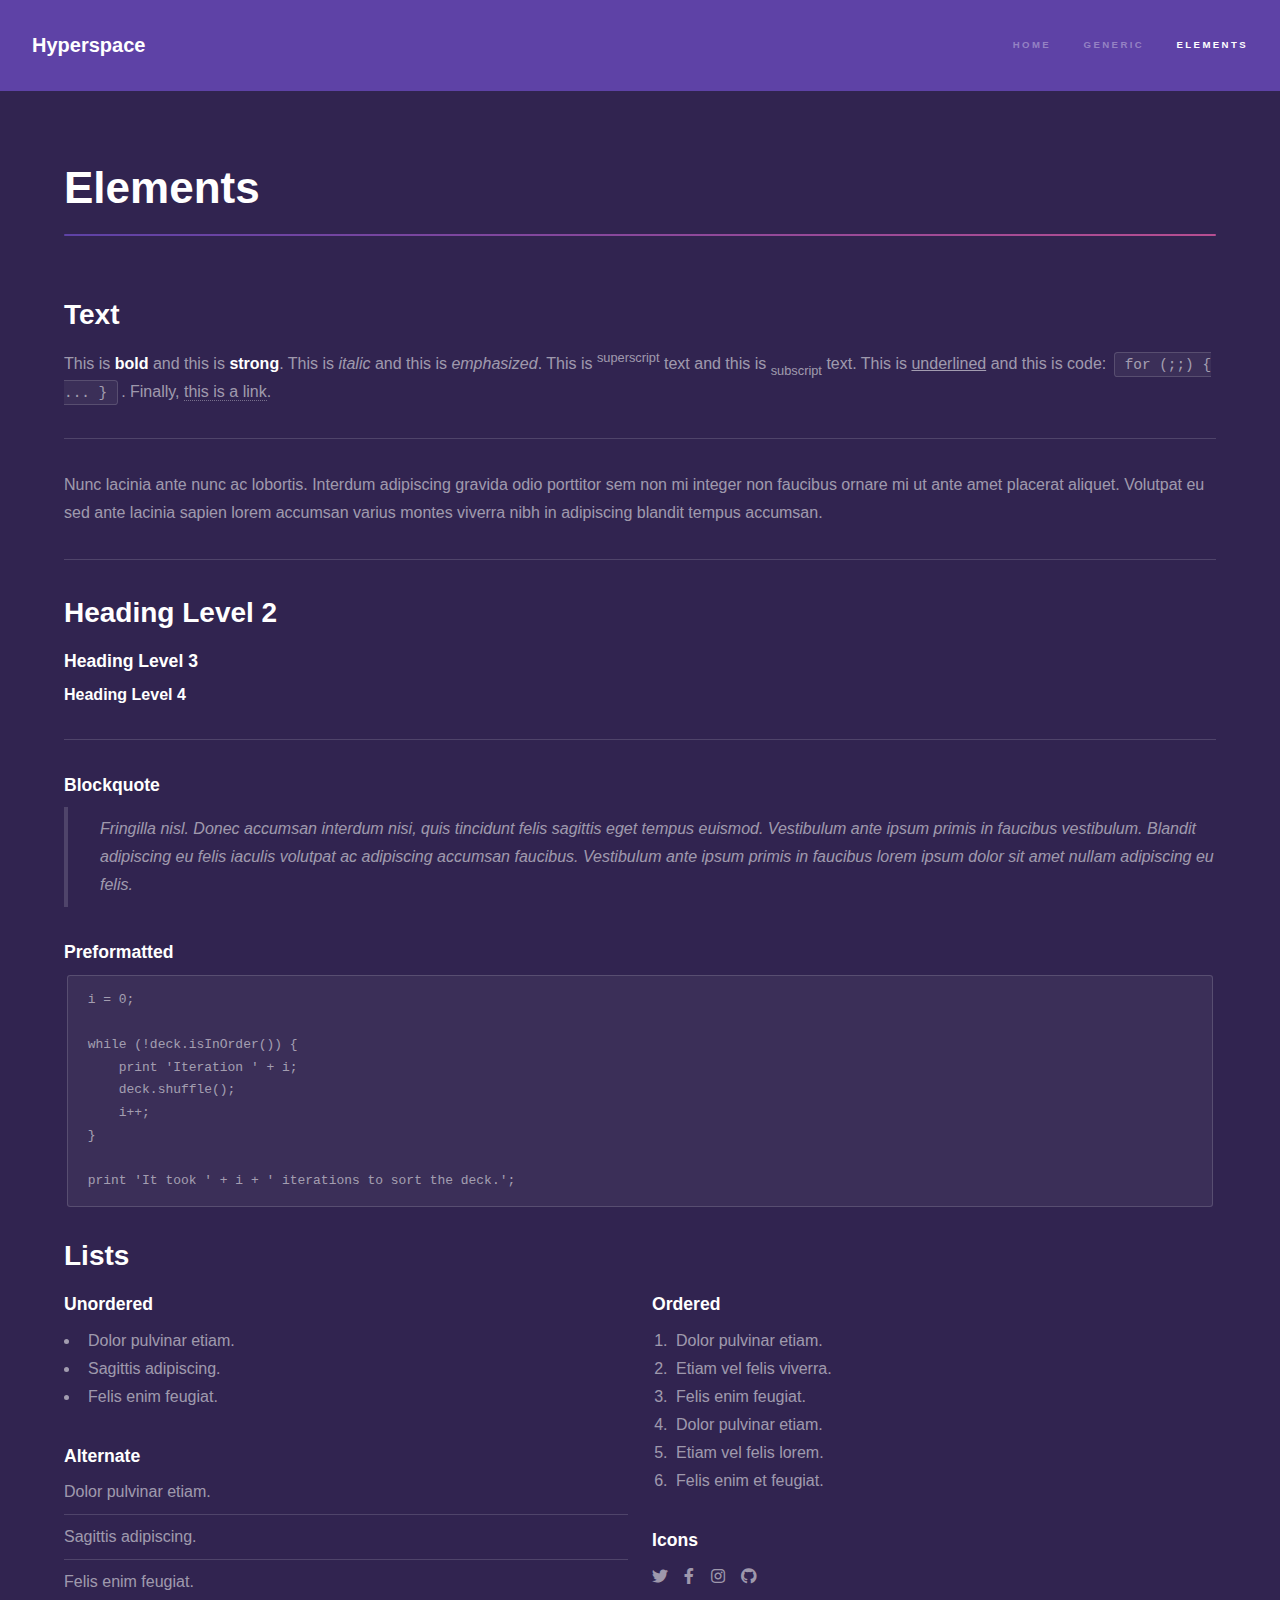
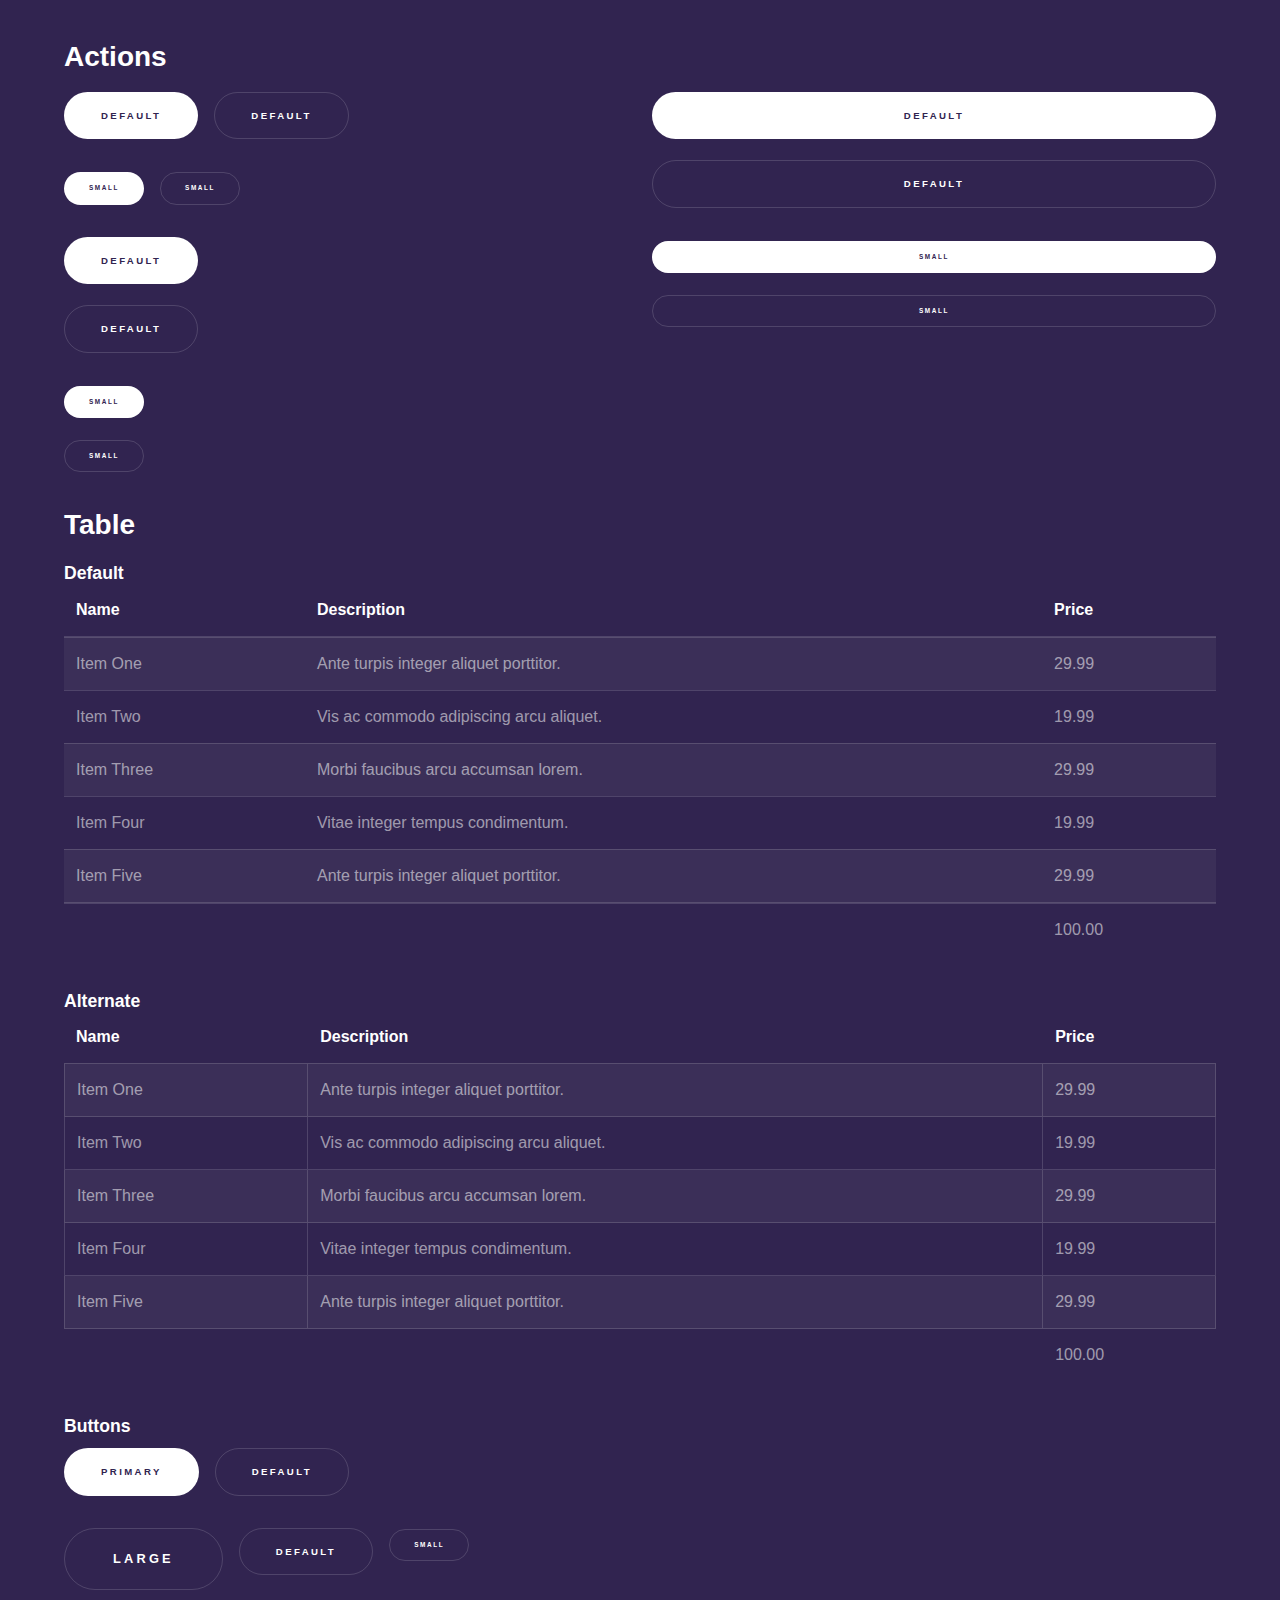
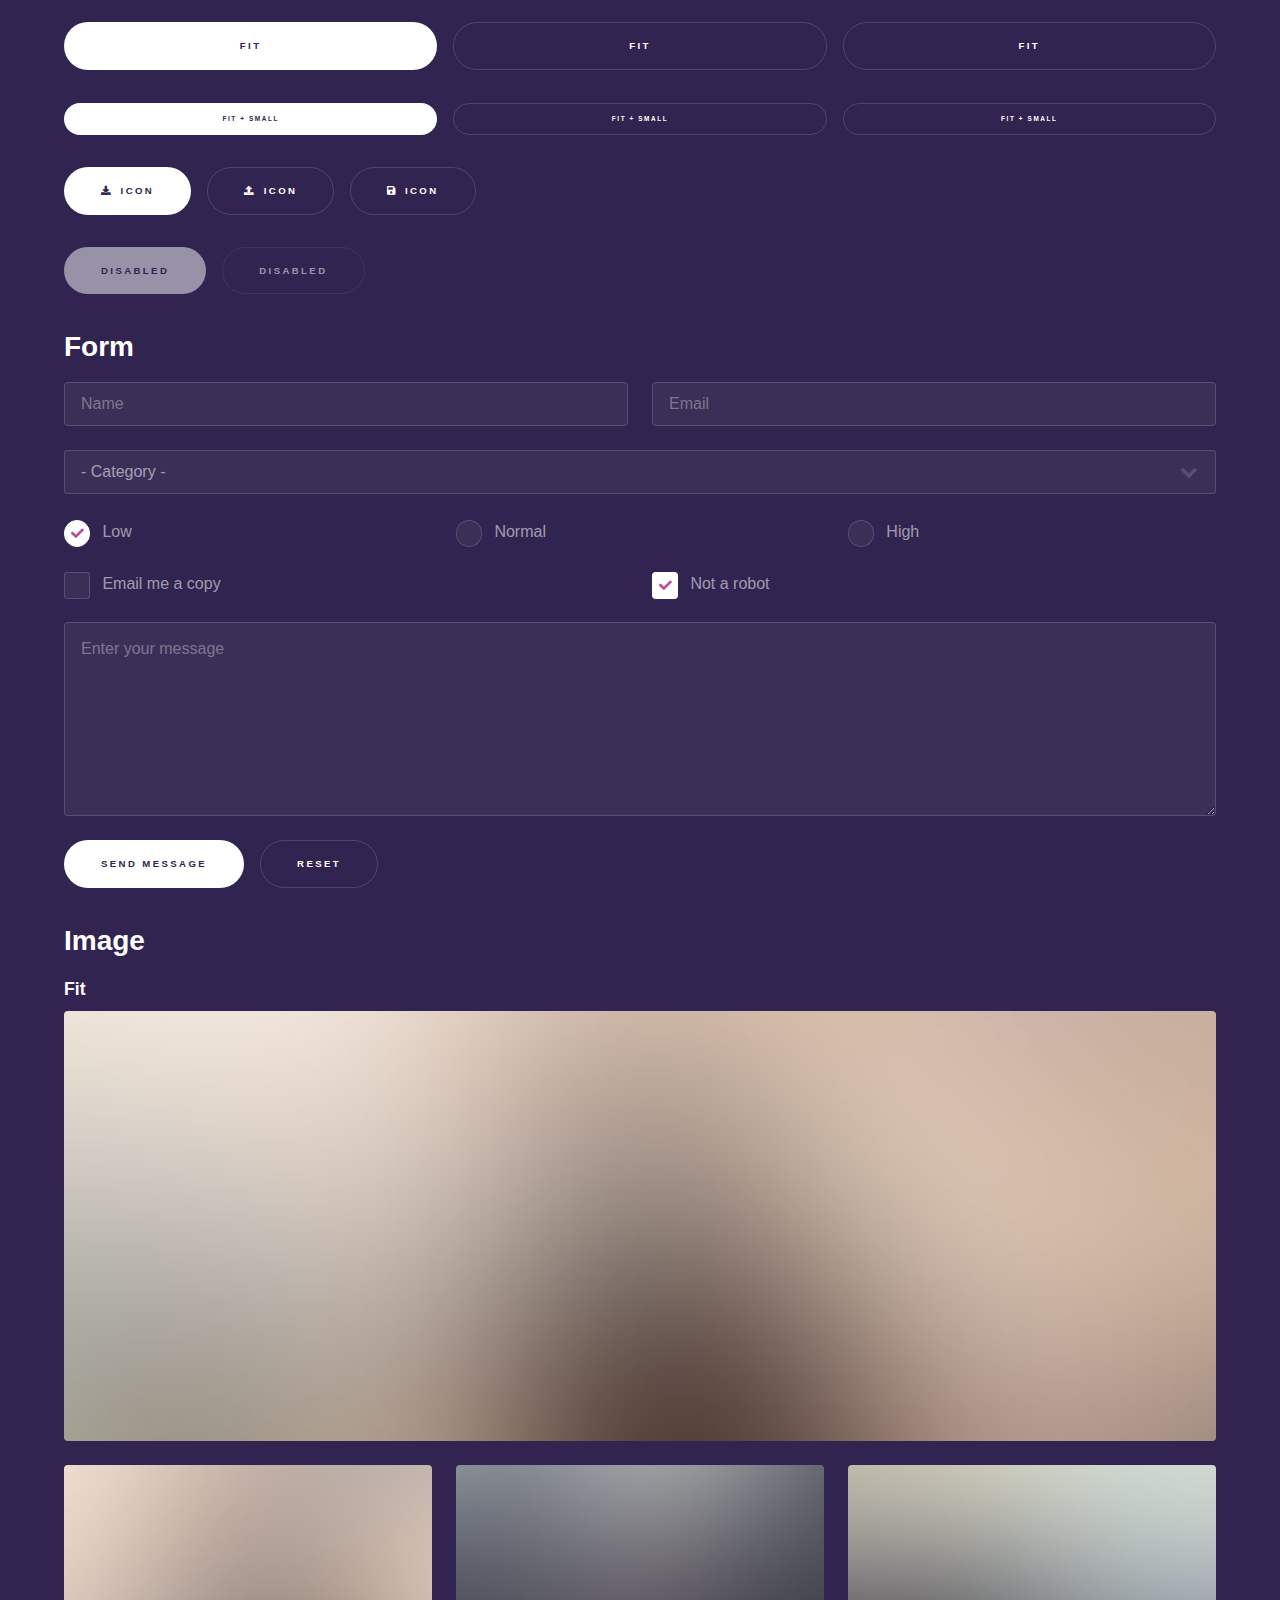
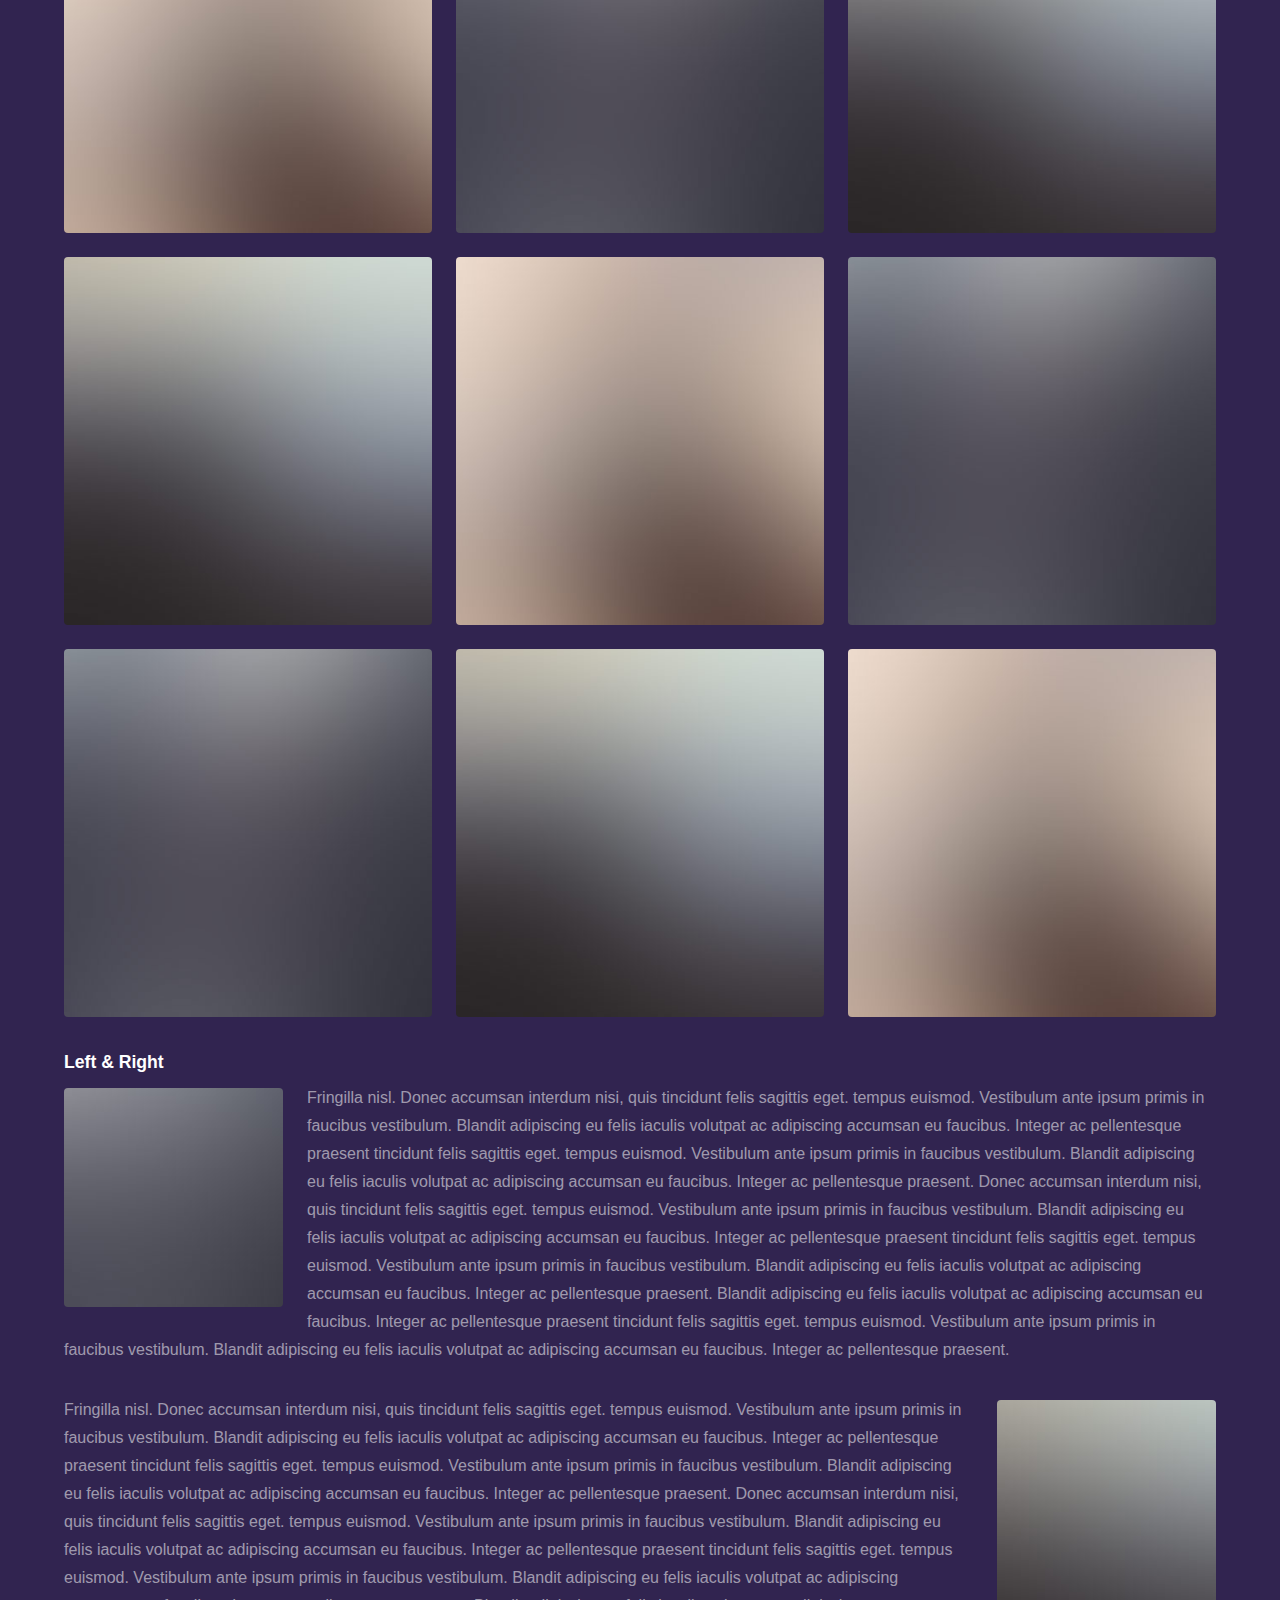
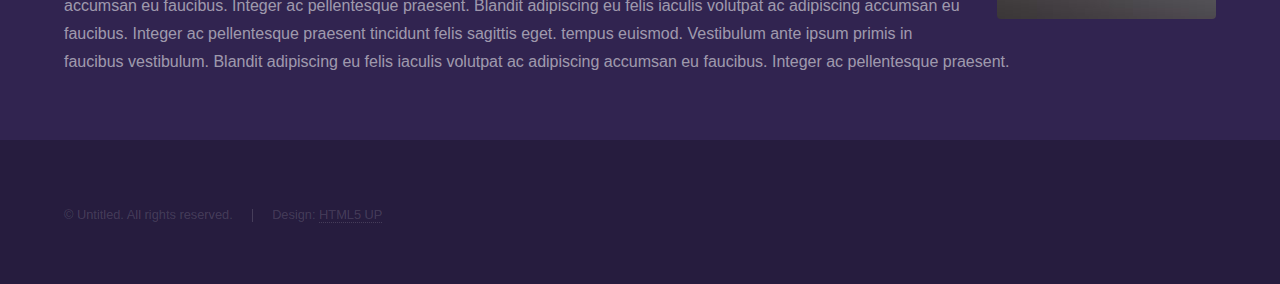
<file: elements.html>
<!DOCTYPE HTML>
<!--
	Hyperspace by HTML5 UP
	html5up.net | @ajlkn
	Free for personal and commercial use under the CCA 3.0 license (html5up.net/license)
-->
<html>
	<head>
		<title>Elements - Hyperspace by HTML5 UP</title>
		<meta charset="utf-8" />
		<meta name="viewport" content="width=device-width, initial-scale=1, user-scalable=no" />
		<link rel="stylesheet" href="assets/css/main.css" />
		<noscript><link rel="stylesheet" href="assets/css/noscript.css" /></noscript>
	</head>
	<body class="is-preload">

		<!-- Header -->
			<header id="header">
				<a href="index.html" class="title">Hyperspace</a>
				<nav>
					<ul>
						<li><a href="index.html">Home</a></li>
						<li><a href="generic.html">Generic</a></li>
						<li><a href="elements.html"  class="active">Elements</a></li>
					</ul>
				</nav>
			</header>

		<!-- Wrapper -->
			<div id="wrapper">

				<!-- Main -->
					<section id="main" class="wrapper">
						<div class="inner">
							<h1 class="major">Elements</h1>

							<!-- Text -->
								<section>
									<h2>Text</h2>
									<p>This is <b>bold</b> and this is <strong>strong</strong>. This is <i>italic</i> and this is <em>emphasized</em>.
									This is <sup>superscript</sup> text and this is <sub>subscript</sub> text.
									This is <u>underlined</u> and this is code: <code>for (;;) { ... }</code>. Finally, <a href="#">this is a link</a>.</p>
									<hr />
									<p>Nunc lacinia ante nunc ac lobortis. Interdum adipiscing gravida odio porttitor sem non mi integer non faucibus ornare mi ut ante amet placerat aliquet. Volutpat eu sed ante lacinia sapien lorem accumsan varius montes viverra nibh in adipiscing blandit tempus accumsan.</p>
									<hr />
									<h2>Heading Level 2</h2>
									<h3>Heading Level 3</h3>
									<h4>Heading Level 4</h4>
									<hr />
									<h3>Blockquote</h3>
									<blockquote>Fringilla nisl. Donec accumsan interdum nisi, quis tincidunt felis sagittis eget tempus euismod. Vestibulum ante ipsum primis in faucibus vestibulum. Blandit adipiscing eu felis iaculis volutpat ac adipiscing accumsan faucibus. Vestibulum ante ipsum primis in faucibus lorem ipsum dolor sit amet nullam adipiscing eu felis.</blockquote>
									<h3>Preformatted</h3>
									<pre><code>i = 0;

while (!deck.isInOrder()) {
    print 'Iteration ' + i;
    deck.shuffle();
    i++;
}

print 'It took ' + i + ' iterations to sort the deck.';</code></pre>
								</section>

							<!-- Lists -->
								<section>
									<h2>Lists</h2>
									<div class="row">
										<div class="col-6 col-12-medium">
											<h3>Unordered</h3>
											<ul>
												<li>Dolor pulvinar etiam.</li>
												<li>Sagittis adipiscing.</li>
												<li>Felis enim feugiat.</li>
											</ul>
											<h3>Alternate</h3>
											<ul class="alt">
												<li>Dolor pulvinar etiam.</li>
												<li>Sagittis adipiscing.</li>
												<li>Felis enim feugiat.</li>
											</ul>
										</div>
										<div class="col-6 col-12-medium">
											<h3>Ordered</h3>
											<ol>
												<li>Dolor pulvinar etiam.</li>
												<li>Etiam vel felis viverra.</li>
												<li>Felis enim feugiat.</li>
												<li>Dolor pulvinar etiam.</li>
												<li>Etiam vel felis lorem.</li>
												<li>Felis enim et feugiat.</li>
											</ol>
											<h3>Icons</h3>
											<ul class="icons">
												<li><a href="#" class="icon brands fa-twitter"><span class="label">Twitter</span></a></li>
												<li><a href="#" class="icon brands fa-facebook-f"><span class="label">Facebook</span></a></li>
												<li><a href="#" class="icon brands fa-instagram"><span class="label">Instagram</span></a></li>
												<li><a href="#" class="icon brands fa-github"><span class="label">Github</span></a></li>
											</ul>
										</div>
									</div>
									<h2>Actions</h2>
									<div class="row">
										<div class="col-6 col-12-medium">
											<ul class="actions">
												<li><a href="#" class="button primary">Default</a></li>
												<li><a href="#" class="button">Default</a></li>
											</ul>
											<ul class="actions small">
												<li><a href="#" class="button primary small">Small</a></li>
												<li><a href="#" class="button small">Small</a></li>
											</ul>
											<ul class="actions stacked">
												<li><a href="#" class="button primary">Default</a></li>
												<li><a href="#" class="button">Default</a></li>
											</ul>
											<ul class="actions stacked">
												<li><a href="#" class="button primary small">Small</a></li>
												<li><a href="#" class="button small">Small</a></li>
											</ul>
										</div>
										<div class="col-6 col-12-medium">
											<ul class="actions stacked">
												<li><a href="#" class="button primary fit">Default</a></li>
												<li><a href="#" class="button fit">Default</a></li>
											</ul>
											<ul class="actions stacked">
												<li><a href="#" class="button primary small fit">Small</a></li>
												<li><a href="#" class="button small fit">Small</a></li>
											</ul>
										</div>
									</div>
								</section>

							<!-- Table -->
								<section>
									<h2>Table</h2>
									<h3>Default</h3>
									<div class="table-wrapper">
										<table>
											<thead>
												<tr>
													<th>Name</th>
													<th>Description</th>
													<th>Price</th>
												</tr>
											</thead>
											<tbody>
												<tr>
													<td>Item One</td>
													<td>Ante turpis integer aliquet porttitor.</td>
													<td>29.99</td>
												</tr>
												<tr>
													<td>Item Two</td>
													<td>Vis ac commodo adipiscing arcu aliquet.</td>
													<td>19.99</td>
												</tr>
												<tr>
													<td>Item Three</td>
													<td> Morbi faucibus arcu accumsan lorem.</td>
													<td>29.99</td>
												</tr>
												<tr>
													<td>Item Four</td>
													<td>Vitae integer tempus condimentum.</td>
													<td>19.99</td>
												</tr>
												<tr>
													<td>Item Five</td>
													<td>Ante turpis integer aliquet porttitor.</td>
													<td>29.99</td>
												</tr>
											</tbody>
											<tfoot>
												<tr>
													<td colspan="2"></td>
													<td>100.00</td>
												</tr>
											</tfoot>
										</table>
									</div>

									<h3>Alternate</h3>
									<div class="table-wrapper">
										<table class="alt">
											<thead>
												<tr>
													<th>Name</th>
													<th>Description</th>
													<th>Price</th>
												</tr>
											</thead>
											<tbody>
												<tr>
													<td>Item One</td>
													<td>Ante turpis integer aliquet porttitor.</td>
													<td>29.99</td>
												</tr>
												<tr>
													<td>Item Two</td>
													<td>Vis ac commodo adipiscing arcu aliquet.</td>
													<td>19.99</td>
												</tr>
												<tr>
													<td>Item Three</td>
													<td> Morbi faucibus arcu accumsan lorem.</td>
													<td>29.99</td>
												</tr>
												<tr>
													<td>Item Four</td>
													<td>Vitae integer tempus condimentum.</td>
													<td>19.99</td>
												</tr>
												<tr>
													<td>Item Five</td>
													<td>Ante turpis integer aliquet porttitor.</td>
													<td>29.99</td>
												</tr>
											</tbody>
											<tfoot>
												<tr>
													<td colspan="2"></td>
													<td>100.00</td>
												</tr>
											</tfoot>
										</table>
									</div>
								</section>

							<!-- Buttons -->
								<section>
									<h3>Buttons</h3>
									<ul class="actions">
										<li><a href="#" class="button primary">Primary</a></li>
										<li><a href="#" class="button">Default</a></li>
									</ul>
									<ul class="actions">
										<li><a href="#" class="button large">Large</a></li>
										<li><a href="#" class="button">Default</a></li>
										<li><a href="#" class="button small">Small</a></li>
									</ul>
									<ul class="actions fit">
										<li><a href="#" class="button primary fit">Fit</a></li>
										<li><a href="#" class="button fit">Fit</a></li>
										<li><a href="#" class="button fit">Fit</a></li>
									</ul>
									<ul class="actions fit small">
										<li><a href="#" class="button primary fit small">Fit + Small</a></li>
										<li><a href="#" class="button fit small">Fit + Small</a></li>
										<li><a href="#" class="button fit small">Fit + Small</a></li>
									</ul>
									<ul class="actions">
										<li><a href="#" class="button primary icon solid fa-download">Icon</a></li>
										<li><a href="#" class="button icon solid fa-upload">Icon</a></li>
										<li><a href="#" class="button icon solid fa-save">Icon</a></li>
									</ul>
									<ul class="actions">
										<li><span class="button primary disabled">Disabled</span></li>
										<li><span class="button disabled">Disabled</span></li>
									</ul>
								</section>

							<!-- Form -->
								<section>
									<h2>Form</h2>
									<form method="post" action="#">
										<div class="row gtr-uniform">
											<div class="col-6 col-12-xsmall">
												<input type="text" name="demo-name" id="demo-name" value="" placeholder="Name" />
											</div>
											<div class="col-6 col-12-xsmall">
												<input type="email" name="demo-email" id="demo-email" value="" placeholder="Email" />
											</div>
											<div class="col-12">
												<select name="demo-category" id="demo-category">
													<option value="">- Category -</option>
													<option value="1">Manufacturing</option>
													<option value="1">Shipping</option>
													<option value="1">Administration</option>
													<option value="1">Human Resources</option>
												</select>
											</div>
											<div class="col-4 col-12-small">
												<input type="radio" id="demo-priority-low" name="demo-priority" checked>
												<label for="demo-priority-low">Low</label>
											</div>
											<div class="col-4 col-12-small">
												<input type="radio" id="demo-priority-normal" name="demo-priority">
												<label for="demo-priority-normal">Normal</label>
											</div>
											<div class="col-4 col-12-small">
												<input type="radio" id="demo-priority-high" name="demo-priority">
												<label for="demo-priority-high">High</label>
											</div>
											<div class="col-6 col-12-small">
												<input type="checkbox" id="demo-copy" name="demo-copy">
												<label for="demo-copy">Email me a copy</label>
											</div>
											<div class="col-6 col-12-small">
												<input type="checkbox" id="demo-human" name="demo-human" checked>
												<label for="demo-human">Not a robot</label>
											</div>
											<div class="col-12">
												<textarea name="demo-message" id="demo-message" placeholder="Enter your message" rows="6"></textarea>
											</div>
											<div class="col-12">
												<ul class="actions">
													<li><input type="submit" value="Send Message" class="primary" /></li>
													<li><input type="reset" value="Reset" /></li>
												</ul>
											</div>
										</div>
									</form>
								</section>

							<!-- Image -->
								<section>
									<h2>Image</h2>
									<h3>Fit</h3>
									<div class="box alt">
										<div class="row gtr-uniform">
											<div class="col-12"><span class="image fit"><img src="images/pic04.jpg" alt="" /></span></div>
											<div class="col-4"><span class="image fit"><img src="images/pic01.jpg" alt="" /></span></div>
											<div class="col-4"><span class="image fit"><img src="images/pic02.jpg" alt="" /></span></div>
											<div class="col-4"><span class="image fit"><img src="images/pic03.jpg" alt="" /></span></div>
											<div class="col-4"><span class="image fit"><img src="images/pic03.jpg" alt="" /></span></div>
											<div class="col-4"><span class="image fit"><img src="images/pic01.jpg" alt="" /></span></div>
											<div class="col-4"><span class="image fit"><img src="images/pic02.jpg" alt="" /></span></div>
											<div class="col-4"><span class="image fit"><img src="images/pic02.jpg" alt="" /></span></div>
											<div class="col-4"><span class="image fit"><img src="images/pic03.jpg" alt="" /></span></div>
											<div class="col-4"><span class="image fit"><img src="images/pic01.jpg" alt="" /></span></div>
										</div>
									</div>
									<h3>Left &amp; Right</h3>
									<p><span class="image left"><img src="images/pic05.jpg" alt="" /></span>Fringilla nisl. Donec accumsan interdum nisi, quis tincidunt felis sagittis eget. tempus euismod. Vestibulum ante ipsum primis in faucibus vestibulum. Blandit adipiscing eu felis iaculis volutpat ac adipiscing accumsan eu faucibus. Integer ac pellentesque praesent tincidunt felis sagittis eget. tempus euismod. Vestibulum ante ipsum primis in faucibus vestibulum. Blandit adipiscing eu felis iaculis volutpat ac adipiscing accumsan eu faucibus. Integer ac pellentesque praesent. Donec accumsan interdum nisi, quis tincidunt felis sagittis eget. tempus euismod. Vestibulum ante ipsum primis in faucibus vestibulum. Blandit adipiscing eu felis iaculis volutpat ac adipiscing accumsan eu faucibus. Integer ac pellentesque praesent tincidunt felis sagittis eget. tempus euismod. Vestibulum ante ipsum primis in faucibus vestibulum. Blandit adipiscing eu felis iaculis volutpat ac adipiscing accumsan eu faucibus. Integer ac pellentesque praesent. Blandit adipiscing eu felis iaculis volutpat ac adipiscing accumsan eu faucibus. Integer ac pellentesque praesent tincidunt felis sagittis eget. tempus euismod. Vestibulum ante ipsum primis in faucibus vestibulum. Blandit adipiscing eu felis iaculis volutpat ac adipiscing accumsan eu faucibus. Integer ac pellentesque praesent.</p>
									<p><span class="image right"><img src="images/pic06.jpg" alt="" /></span>Fringilla nisl. Donec accumsan interdum nisi, quis tincidunt felis sagittis eget. tempus euismod. Vestibulum ante ipsum primis in faucibus vestibulum. Blandit adipiscing eu felis iaculis volutpat ac adipiscing accumsan eu faucibus. Integer ac pellentesque praesent tincidunt felis sagittis eget. tempus euismod. Vestibulum ante ipsum primis in faucibus vestibulum. Blandit adipiscing eu felis iaculis volutpat ac adipiscing accumsan eu faucibus. Integer ac pellentesque praesent. Donec accumsan interdum nisi, quis tincidunt felis sagittis eget. tempus euismod. Vestibulum ante ipsum primis in faucibus vestibulum. Blandit adipiscing eu felis iaculis volutpat ac adipiscing accumsan eu faucibus. Integer ac pellentesque praesent tincidunt felis sagittis eget. tempus euismod. Vestibulum ante ipsum primis in faucibus vestibulum. Blandit adipiscing eu felis iaculis volutpat ac adipiscing accumsan eu faucibus. Integer ac pellentesque praesent. Blandit adipiscing eu felis iaculis volutpat ac adipiscing accumsan eu faucibus. Integer ac pellentesque praesent tincidunt felis sagittis eget. tempus euismod. Vestibulum ante ipsum primis in faucibus vestibulum. Blandit adipiscing eu felis iaculis volutpat ac adipiscing accumsan eu faucibus. Integer ac pellentesque praesent.</p>
								</section>

						</div>
					</section>

			</div>

		<!-- Footer -->
			<footer id="footer" class="wrapper alt">
				<div class="inner">
					<ul class="menu">
						<li>&copy; Untitled. All rights reserved.</li><li>Design: <a href="http://html5up.net">HTML5 UP</a></li>
					</ul>
				</div>
			</footer>

		<!-- Scripts -->
			<script src="assets/js/jquery.min.js"></script>
			<script src="assets/js/jquery.scrollex.min.js"></script>
			<script src="assets/js/jquery.scrolly.min.js"></script>
			<script src="assets/js/browser.min.js"></script>
			<script src="assets/js/breakpoints.min.js"></script>
			<script src="assets/js/util.js"></script>
			<script src="assets/js/main.js"></script>

	</body>
</html>
</file>
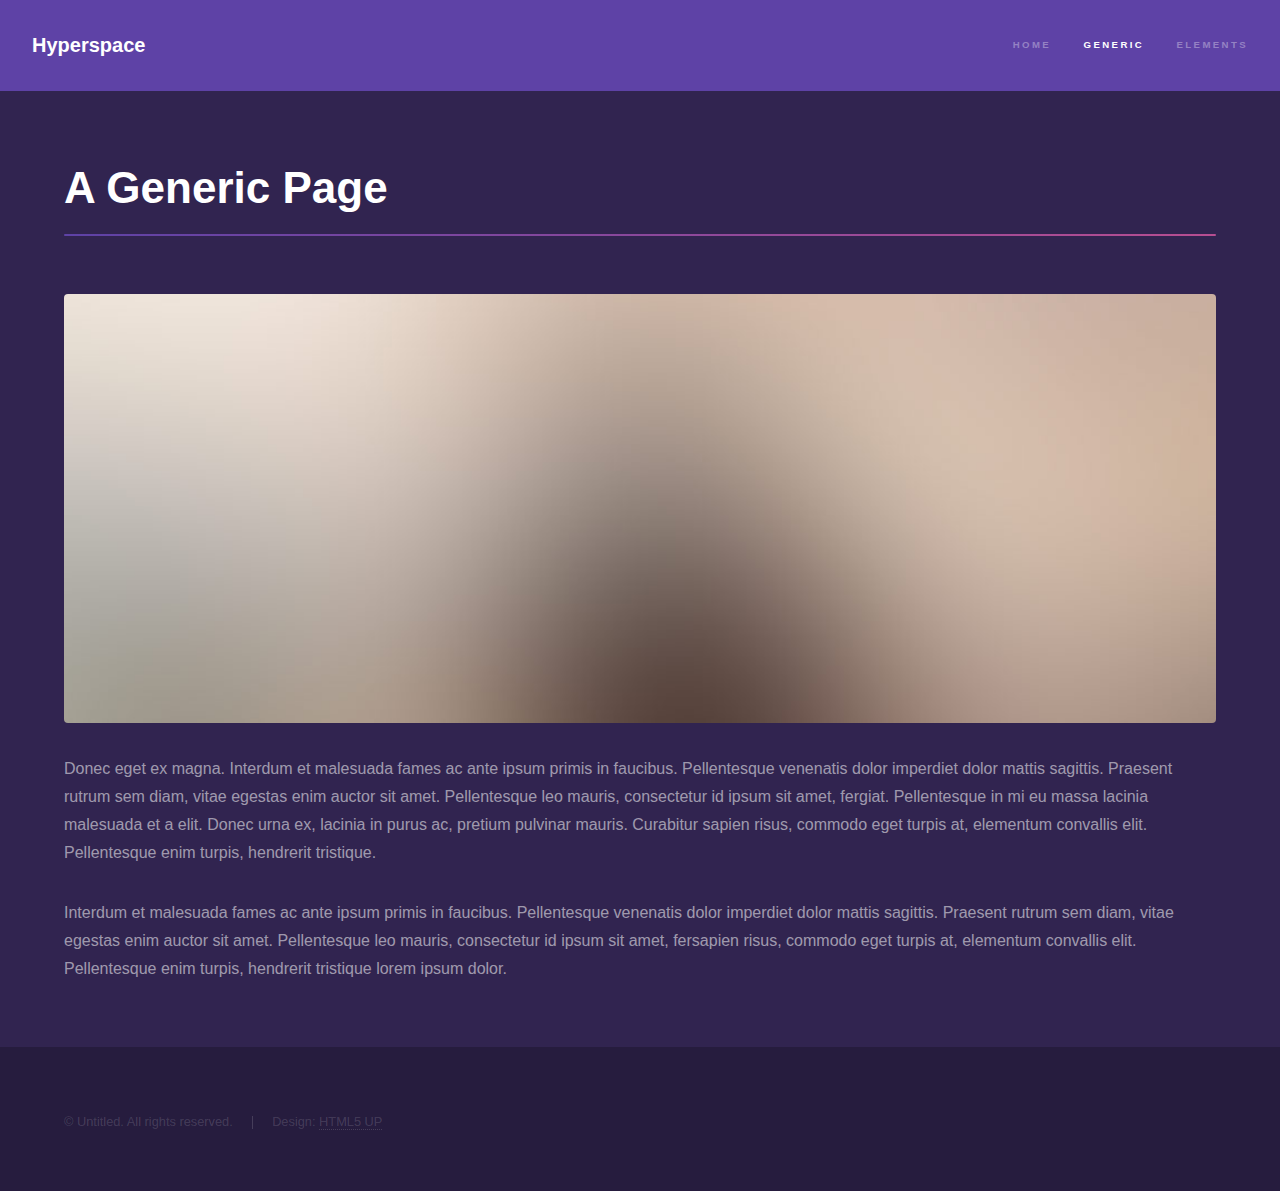
<file: generic.html>
<!DOCTYPE HTML>
<!--
	Hyperspace by HTML5 UP
	html5up.net | @ajlkn
	Free for personal and commercial use under the CCA 3.0 license (html5up.net/license)
-->
<html>
	<head>
		<title>Generic - Hyperspace by HTML5 UP</title>
		<meta charset="utf-8" />
		<meta name="viewport" content="width=device-width, initial-scale=1, user-scalable=no" />
		<link rel="stylesheet" href="assets/css/main.css" />
		<noscript><link rel="stylesheet" href="assets/css/noscript.css" /></noscript>
	</head>
	<body class="is-preload">

		<!-- Header -->
			<header id="header">
				<a href="index.html" class="title">Hyperspace</a>
				<nav>
					<ul>
						<li><a href="index.html">Home</a></li>
						<li><a href="generic.html" class="active">Generic</a></li>
						<li><a href="elements.html">Elements</a></li>
					</ul>
				</nav>
			</header>

		<!-- Wrapper -->
			<div id="wrapper">

				<!-- Main -->
					<section id="main" class="wrapper">
						<div class="inner">
							<h1 class="major">A Generic Page</h1>
							<span class="image fit"><img src="images/pic04.jpg" alt="" /></span>
							<p>Donec eget ex magna. Interdum et malesuada fames ac ante ipsum primis in faucibus. Pellentesque venenatis dolor imperdiet dolor mattis sagittis. Praesent rutrum sem diam, vitae egestas enim auctor sit amet. Pellentesque leo mauris, consectetur id ipsum sit amet, fergiat. Pellentesque in mi eu massa lacinia malesuada et a elit. Donec urna ex, lacinia in purus ac, pretium pulvinar mauris. Curabitur sapien risus, commodo eget turpis at, elementum convallis elit. Pellentesque enim turpis, hendrerit tristique.</p>
							<p>Interdum et malesuada fames ac ante ipsum primis in faucibus. Pellentesque venenatis dolor imperdiet dolor mattis sagittis. Praesent rutrum sem diam, vitae egestas enim auctor sit amet. Pellentesque leo mauris, consectetur id ipsum sit amet, fersapien risus, commodo eget turpis at, elementum convallis elit. Pellentesque enim turpis, hendrerit tristique lorem ipsum dolor.</p>
						</div>
					</section>

			</div>

		<!-- Footer -->
			<footer id="footer" class="wrapper alt">
				<div class="inner">
					<ul class="menu">
						<li>&copy; Untitled. All rights reserved.</li><li>Design: <a href="http://html5up.net">HTML5 UP</a></li>
					</ul>
				</div>
			</footer>

		<!-- Scripts -->
			<script src="assets/js/jquery.min.js"></script>
			<script src="assets/js/jquery.scrollex.min.js"></script>
			<script src="assets/js/jquery.scrolly.min.js"></script>
			<script src="assets/js/browser.min.js"></script>
			<script src="assets/js/breakpoints.min.js"></script>
			<script src="assets/js/util.js"></script>
			<script src="assets/js/main.js"></script>

	</body>
</html>
</file>
<file: assets/css/noscript.css>
/*
	Hyperspace by HTML5 UP
	html5up.net | @ajlkn
	Free for personal and commercial use under the CCA 3.0 license (html5up.net/license)
*/

/* Spotlights */

	.spotlights > section > .image:before {
		opacity: 0 !important;
	}

	.spotlights > section > .content > .inner {
		-moz-transform: none !important;
		-webkit-transform: none !important;
		-ms-transform: none !important;
		transform: none !important;
		opacity: 1 !important;
	}

/* Wrapper */

	.wrapper > .inner {
		opacity: 1 !important;
		-moz-transform: none !important;
		-webkit-transform: none !important;
		-ms-transform: none !important;
		transform: none !important;
	}

/* Sidebar */

	#sidebar > .inner {
		opacity: 1 !important;
	}

	#sidebar nav > ul > li {
		-moz-transform: none !important;
		-webkit-transform: none !important;
		-ms-transform: none !important;
		transform: none !important;
		opacity: 1 !important;
	}
</file>
<file: assets/css/main.css>
@import url(fontawesome-all.min.css);

/*
	Hyperspace by HTML5 UP
	html5up.net | @ajlkn
	Free for personal and commercial use under the CCA 3.0 license (html5up.net/license)
*/

html, body, div, span, applet, object,
iframe, h1, h2, h3, h4, h5, h6, p, blockquote,
pre, a, abbr, acronym, address, big, cite,
code, del, dfn, em, img, ins, kbd, q, s, samp,
small, strike, strong, sub, sup, tt, var, b,
u, i, center, dl, dt, dd, ol, ul, li, fieldset,
form, label, legend, table, caption, tbody,
tfoot, thead, tr, th, td, article, aside,
canvas, details, embed, figure, figcaption,
footer, header, hgroup, menu, nav, output, ruby,
section, summary, time, mark, audio, video {
	margin: 0;
	padding: 0;
	border: 0;
	font-size: 100%;
	font: inherit;
	vertical-align: baseline;}

article, aside, details, figcaption, figure,
footer, header, hgroup, menu, nav, section {
	display: block;}

body {
	line-height: 1;
}

ol, ul {
	list-style: none;
}

blockquote, q {
	quotes: none;
}

	blockquote:before, blockquote:after, q:before, q:after {
		content: '';
		content: none;
	}

table {
	border-collapse: collapse;
	border-spacing: 0;
}

body {
	-webkit-text-size-adjust: none;
}

mark {
	background-color: transparent;
	color: inherit;
}

input::-moz-focus-inner {
	border: 0;
	padding: 0;
}

input, select, textarea {
	-moz-appearance: none;
	-webkit-appearance: none;
	-ms-appearance: none;
	appearance: none;
}

/* Basic */

	@-ms-viewport {
		width: device-width;
	}

	body {
		-ms-overflow-style: scrollbar;
	}

	@media screen and (max-width: 480px) {

		html, body {
			min-width: 320px;
		}

	}

	html {
		box-sizing: border-box;
	}

	*, *:before, *:after {
		box-sizing: inherit;
	}

	body {
		background: #312450;
	}

		body.is-preload *, body.is-preload *:before, body.is-preload *:after {
			-moz-animation: none !important;
			-webkit-animation: none !important;
			-ms-animation: none !important;
			animation: none !important;
			-moz-transition: none !important;
			-webkit-transition: none !important;
			-ms-transition: none !important;
			transition: none !important;
		}

/* Type */

	body, input, select, textarea {
		color: rgba(255, 255, 255, 0.55);
		font-family: Arial, Helvetica, sans-serif;
		font-size: 16.5pt;
		font-weight: normal;
		line-height: 1.75;
	}

		@media screen and (max-width: 1680px) {

			body, input, select, textarea {
				font-size: 13pt;
			}

		}

		@media screen and (max-width: 1280px) {

			body, input, select, textarea {
				font-size: 12pt;
			}

		}

		@media screen and (max-width: 360px) {

			body, input, select, textarea {
				font-size: 11pt;
			}

		}

	a {
		-moz-transition: color 0.2s ease, border-bottom-color 0.2s ease;
		-webkit-transition: color 0.2s ease, border-bottom-color 0.2s ease;
		-ms-transition: color 0.2s ease, border-bottom-color 0.2s ease;
		transition: color 0.2s ease, border-bottom-color 0.2s ease;
		border-bottom: dotted 1px rgba(255, 255, 255, 0.35);
		color: inherit;
		text-decoration: none;
	}

		a:hover {
			border-bottom-color: transparent;
			color: #ffffff;
		}

	strong, b {
		color: #ffffff;
		font-weight: bold;
	}

	em, i {
		font-style: italic;
	}

	p {
		margin: 0 0 2em 0;
	}

	h1, h2, h3, h4, h5, h6 {
		color: #ffffff;
		font-weight: bold;
		line-height: 1.5;
		margin: 0 0 0.5em 0;
	}

		h1 a, h2 a, h3 a, h4 a, h5 a, h6 a {
			color: inherit;
			text-decoration: none;
		}

	h1 {
		font-size: 2.75em;
	}

		h1.major {
			margin: 0 0 1.3em 0;
			position: relative;
			padding-bottom: 0.35em;
		}

			h1.major:after {
				background-image: -moz-linear-gradient(to right, #5e42a6, #b74e91);
				background-image: -webkit-linear-gradient(to right, #5e42a6, #b74e91);
				background-image: -ms-linear-gradient(to right, #5e42a6, #b74e91);
				background-image: linear-gradient(to right, #5e42a6, #b74e91);
				-moz-transition: max-width 0.2s ease;
				-webkit-transition: max-width 0.2s ease;
				-ms-transition: max-width 0.2s ease;
				transition: max-width 0.2s ease;
				border-radius: 0.2em;
				bottom: 0;
				content: '';
				height: 0.05em;
				position: absolute;
				right: 0;
				width: 100%;
			}

	h2 {
		font-size: 1.75em;
	}

	h3 {
		font-size: 1.1em;
	}

	h4 {
		font-size: 1em;
	}

	h5 {
		font-size: 0.8em;
	}

	h6 {
		font-size: 0.6em;
	}

	@media screen and (max-width: 736px) {

		h1 {
			font-size: 2em;
		}

		h2 {
			font-size: 1.25em;
		}

		h3 {
			font-size: 1em;
		}

		h4 {
			font-size: 0.8em;
		}

		h5 {
			font-size: 0.6em;
		}

		h6 {
			font-size: 0.6em;
		}

	}

	sub {
		font-size: 0.8em;
		position: relative;
		top: 0.5em;
	}

	sup {
		font-size: 0.8em;
		position: relative;
		top: -0.5em;
	}

	blockquote {
		border-left: solid 4px rgba(255, 255, 255, 0.15);
		font-style: italic;
		margin: 0 0 2em 0;
		padding: 0.5em 0 0.5em 2em;
	}

	code {
		background: rgba(255, 255, 255, 0.05);
		border-radius: 0.25em;
		border: solid 1px rgba(255, 255, 255, 0.15);
		font-family: "Courier New", monospace;
		font-size: 0.9em;
		margin: 0 0.25em;
		padding: 0.25em 0.65em;
	}

	pre {
		-webkit-overflow-scrolling: touch;
		font-family: "Courier New", monospace;
		font-size: 0.9em;
		margin: 0 0 2em 0;
	}

		pre code {
			display: block;
			line-height: 1.75em;
			padding: 1em 1.5em;
			overflow-x: auto;
		}

	hr {
		border: 0;
		border-bottom: solid 1px rgba(255, 255, 255, 0.15);
		margin: 2em 0;
	}

		hr.major {
			margin: 3em 0;
		}

	.align-left {
		text-align: left;
	}

	.align-center {
		text-align: center;
	}

	.align-right {
		text-align: right;
	}

/* Row */

	.row {
		display: flex;
		flex-wrap: wrap;
		box-sizing: border-box;
		align-items: stretch;
	}

		.row > * {
			box-sizing: border-box;
		}

		.row.gtr-uniform > * > :last-child {
			margin-bottom: 0;
		}

		.row.aln-left {
			justify-content: flex-start;
		}

		.row.aln-center {
			justify-content: center;
		}

		.row.aln-right {
			justify-content: flex-end;
		}

		.row.aln-top {
			align-items: flex-start;
		}

		.row.aln-middle {
			align-items: center;
		}

		.row.aln-bottom {
			align-items: flex-end;
		}

		.row > .imp {
			order: -1;
		}

		.row > .col-1 {
			width: 8.33333%;
		}

		.row > .off-1 {
			margin-left: 8.33333%;
		}

		.row > .col-2 {
			width: 16.66667%;
		}

		.row > .off-2 {
			margin-left: 16.66667%;
		}

		.row > .col-3 {
			width: 25%;
		}

		.row > .off-3 {
			margin-left: 25%;
		}

		.row > .col-4 {
			width: 33.33333%;
		}

		.row > .off-4 {
			margin-left: 33.33333%;
		}

		.row > .col-5 {
			width: 41.66667%;
		}

		.row > .off-5 {
			margin-left: 41.66667%;
		}

		.row > .col-6 {
			width: 50%;
		}

		.row > .off-6 {
			margin-left: 50%;
		}

		.row > .col-7 {
			width: 58.33333%;
		}

		.row > .off-7 {
			margin-left: 58.33333%;
		}

		.row > .col-8 {
			width: 66.66667%;
		}

		.row > .off-8 {
			margin-left: 66.66667%;
		}

		.row > .col-9 {
			width: 75%;
		}

		.row > .off-9 {
			margin-left: 75%;
		}

		.row > .col-10 {
			width: 83.33333%;
		}

		.row > .off-10 {
			margin-left: 83.33333%;
		}

		.row > .col-11 {
			width: 91.66667%;
		}

		.row > .off-11 {
			margin-left: 91.66667%;
		}

		.row > .col-12 {
			width: 100%;
		}

		.row > .off-12 {
			margin-left: 100%;
		}

		.row.gtr-0 {
			margin-top: 0;
			margin-left: 0em;
		}

			.row.gtr-0 > * {
				padding: 0 0 0 0em;
			}

			.row.gtr-0.gtr-uniform {
				margin-top: 0em;
			}

				.row.gtr-0.gtr-uniform > * {
					padding-top: 0em;
				}

		.row.gtr-25 {
			margin-top: 0;
			margin-left: -0.375em;
		}

			.row.gtr-25 > * {
				padding: 0 0 0 0.375em;
			}

			.row.gtr-25.gtr-uniform {
				margin-top: -0.375em;
			}

				.row.gtr-25.gtr-uniform > * {
					padding-top: 0.375em;
				}

		.row.gtr-50 {
			margin-top: 0;
			margin-left: -0.75em;
		}

			.row.gtr-50 > * {
				padding: 0 0 0 0.75em;
			}

			.row.gtr-50.gtr-uniform {
				margin-top: -0.75em;
			}

				.row.gtr-50.gtr-uniform > * {
					padding-top: 0.75em;
				}

		.row {
			margin-top: 0;
			margin-left: -1.5em;
		}

			.row > * {
				padding: 0 0 0 1.5em;
			}

			.row.gtr-uniform {
				margin-top: -1.5em;
			}

				.row.gtr-uniform > * {
					padding-top: 1.5em;
				}

		.row.gtr-150 {
			margin-top: 0;
			margin-left: -2.25em;
		}

			.row.gtr-150 > * {
				padding: 0 0 0 2.25em;
			}

			.row.gtr-150.gtr-uniform {
				margin-top: -2.25em;
			}

				.row.gtr-150.gtr-uniform > * {
					padding-top: 2.25em;
				}

		.row.gtr-200 {
			margin-top: 0;
			margin-left: -3em;
		}

			.row.gtr-200 > * {
				padding: 0 0 0 3em;
			}

			.row.gtr-200.gtr-uniform {
				margin-top: -3em;
			}

				.row.gtr-200.gtr-uniform > * {
					padding-top: 3em;
				}

		@media screen and (max-width: 1680px) {

			.row {
				display: flex;
				flex-wrap: wrap;
				box-sizing: border-box;
				align-items: stretch;
			}

				.row > * {
					box-sizing: border-box;
				}

				.row.gtr-uniform > * > :last-child {
					margin-bottom: 0;
				}

				.row.aln-left {
					justify-content: flex-start;
				}

				.row.aln-center {
					justify-content: center;
				}

				.row.aln-right {
					justify-content: flex-end;
				}

				.row.aln-top {
					align-items: flex-start;
				}

				.row.aln-middle {
					align-items: center;
				}

				.row.aln-bottom {
					align-items: flex-end;
				}

				.row > .imp-xlarge {
					order: -1;
				}

				.row > .col-1-xlarge {
					width: 8.33333%;
				}

				.row > .off-1-xlarge {
					margin-left: 8.33333%;
				}

				.row > .col-2-xlarge {
					width: 16.66667%;
				}

				.row > .off-2-xlarge {
					margin-left: 16.66667%;
				}

				.row > .col-3-xlarge {
					width: 25%;
				}

				.row > .off-3-xlarge {
					margin-left: 25%;
				}

				.row > .col-4-xlarge {
					width: 33.33333%;
				}

				.row > .off-4-xlarge {
					margin-left: 33.33333%;
				}

				.row > .col-5-xlarge {
					width: 41.66667%;
				}

				.row > .off-5-xlarge {
					margin-left: 41.66667%;
				}

				.row > .col-6-xlarge {
					width: 50%;
				}

				.row > .off-6-xlarge {
					margin-left: 50%;
				}

				.row > .col-7-xlarge {
					width: 58.33333%;
				}

				.row > .off-7-xlarge {
					margin-left: 58.33333%;
				}

				.row > .col-8-xlarge {
					width: 66.66667%;
				}

				.row > .off-8-xlarge {
					margin-left: 66.66667%;
				}

				.row > .col-9-xlarge {
					width: 75%;
				}

				.row > .off-9-xlarge {
					margin-left: 75%;
				}

				.row > .col-10-xlarge {
					width: 83.33333%;
				}

				.row > .off-10-xlarge {
					margin-left: 83.33333%;
				}

				.row > .col-11-xlarge {
					width: 91.66667%;
				}

				.row > .off-11-xlarge {
					margin-left: 91.66667%;
				}

				.row > .col-12-xlarge {
					width: 100%;
				}

				.row > .off-12-xlarge {
					margin-left: 100%;
				}

				.row.gtr-0 {
					margin-top: 0;
					margin-left: 0em;
				}

					.row.gtr-0 > * {
						padding: 0 0 0 0em;
					}

					.row.gtr-0.gtr-uniform {
						margin-top: 0em;
					}

						.row.gtr-0.gtr-uniform > * {
							padding-top: 0em;
						}

				.row.gtr-25 {
					margin-top: 0;
					margin-left: -0.375em;
				}

					.row.gtr-25 > * {
						padding: 0 0 0 0.375em;
					}

					.row.gtr-25.gtr-uniform {
						margin-top: -0.375em;
					}

						.row.gtr-25.gtr-uniform > * {
							padding-top: 0.375em;
						}

				.row.gtr-50 {
					margin-top: 0;
					margin-left: -0.75em;
				}

					.row.gtr-50 > * {
						padding: 0 0 0 0.75em;
					}

					.row.gtr-50.gtr-uniform {
						margin-top: -0.75em;
					}

						.row.gtr-50.gtr-uniform > * {
							padding-top: 0.75em;
						}

				.row {
					margin-top: 0;
					margin-left: -1.5em;
				}

					.row > * {
						padding: 0 0 0 1.5em;
					}

					.row.gtr-uniform {
						margin-top: -1.5em;
					}

						.row.gtr-uniform > * {
							padding-top: 1.5em;
						}

				.row.gtr-150 {
					margin-top: 0;
					margin-left: -2.25em;
				}

					.row.gtr-150 > * {
						padding: 0 0 0 2.25em;
					}

					.row.gtr-150.gtr-uniform {
						margin-top: -2.25em;
					}

						.row.gtr-150.gtr-uniform > * {
							padding-top: 2.25em;
						}

				.row.gtr-200 {
					margin-top: 0;
					margin-left: -3em;
				}

					.row.gtr-200 > * {
						padding: 0 0 0 3em;
					}

					.row.gtr-200.gtr-uniform {
						margin-top: -3em;
					}

						.row.gtr-200.gtr-uniform > * {
							padding-top: 3em;
						}

		}

		@media screen and (max-width: 1280px) {

			.row {
				display: flex;
				flex-wrap: wrap;
				box-sizing: border-box;
				align-items: stretch;
			}

				.row > * {
					box-sizing: border-box;
				}

				.row.gtr-uniform > * > :last-child {
					margin-bottom: 0;
				}

				.row.aln-left {
					justify-content: flex-start;
				}

				.row.aln-center {
					justify-content: center;
				}

				.row.aln-right {
					justify-content: flex-end;
				}

				.row.aln-top {
					align-items: flex-start;
				}

				.row.aln-middle {
					align-items: center;
				}

				.row.aln-bottom {
					align-items: flex-end;
				}

				.row > .imp-large {
					order: -1;
				}

				.row > .col-1-large {
					width: 8.33333%;
				}

				.row > .off-1-large {
					margin-left: 8.33333%;
				}

				.row > .col-2-large {
					width: 16.66667%;
				}

				.row > .off-2-large {
					margin-left: 16.66667%;
				}

				.row > .col-3-large {
					width: 25%;
				}

				.row > .off-3-large {
					margin-left: 25%;
				}

				.row > .col-4-large {
					width: 33.33333%;
				}

				.row > .off-4-large {
					margin-left: 33.33333%;
				}

				.row > .col-5-large {
					width: 41.66667%;
				}

				.row > .off-5-large {
					margin-left: 41.66667%;
				}

				.row > .col-6-large {
					width: 50%;
				}

				.row > .off-6-large {
					margin-left: 50%;
				}

				.row > .col-7-large {
					width: 58.33333%;
				}

				.row > .off-7-large {
					margin-left: 58.33333%;
				}

				.row > .col-8-large {
					width: 66.66667%;
				}

				.row > .off-8-large {
					margin-left: 66.66667%;
				}

				.row > .col-9-large {
					width: 75%;
				}

				.row > .off-9-large {
					margin-left: 75%;
				}

				.row > .col-10-large {
					width: 83.33333%;
				}

				.row > .off-10-large {
					margin-left: 83.33333%;
				}

				.row > .col-11-large {
					width: 91.66667%;
				}

				.row > .off-11-large {
					margin-left: 91.66667%;
				}

				.row > .col-12-large {
					width: 100%;
				}

				.row > .off-12-large {
					margin-left: 100%;
				}

				.row.gtr-0 {
					margin-top: 0;
					margin-left: 0em;
				}

					.row.gtr-0 > * {
						padding: 0 0 0 0em;
					}

					.row.gtr-0.gtr-uniform {
						margin-top: 0em;
					}

						.row.gtr-0.gtr-uniform > * {
							padding-top: 0em;
						}

				.row.gtr-25 {
					margin-top: 0;
					margin-left: -0.375em;
				}

					.row.gtr-25 > * {
						padding: 0 0 0 0.375em;
					}

					.row.gtr-25.gtr-uniform {
						margin-top: -0.375em;
					}

						.row.gtr-25.gtr-uniform > * {
							padding-top: 0.375em;
						}

				.row.gtr-50 {
					margin-top: 0;
					margin-left: -0.75em;
				}

					.row.gtr-50 > * {
						padding: 0 0 0 0.75em;
					}

					.row.gtr-50.gtr-uniform {
						margin-top: -0.75em;
					}

						.row.gtr-50.gtr-uniform > * {
							padding-top: 0.75em;
						}

				.row {
					margin-top: 0;
					margin-left: -1.5em;
				}

					.row > * {
						padding: 0 0 0 1.5em;
					}

					.row.gtr-uniform {
						margin-top: -1.5em;
					}

						.row.gtr-uniform > * {
							padding-top: 1.5em;
						}

				.row.gtr-150 {
					margin-top: 0;
					margin-left: -2.25em;
				}

					.row.gtr-150 > * {
						padding: 0 0 0 2.25em;
					}

					.row.gtr-150.gtr-uniform {
						margin-top: -2.25em;
					}

						.row.gtr-150.gtr-uniform > * {
							padding-top: 2.25em;
						}

				.row.gtr-200 {
					margin-top: 0;
					margin-left: -3em;
				}

					.row.gtr-200 > * {
						padding: 0 0 0 3em;
					}

					.row.gtr-200.gtr-uniform {
						margin-top: -3em;
					}

						.row.gtr-200.gtr-uniform > * {
							padding-top: 3em;
						}

		}

		@media screen and (max-width: 980px) {

			.row {
				display: flex;
				flex-wrap: wrap;
				box-sizing: border-box;
				align-items: stretch;
			}

				.row > * {
					box-sizing: border-box;
				}

				.row.gtr-uniform > * > :last-child {
					margin-bottom: 0;
				}

				.row.aln-left {
					justify-content: flex-start;
				}

				.row.aln-center {
					justify-content: center;
				}

				.row.aln-right {
					justify-content: flex-end;
				}

				.row.aln-top {
					align-items: flex-start;
				}

				.row.aln-middle {
					align-items: center;
				}

				.row.aln-bottom {
					align-items: flex-end;
				}

				.row > .imp-medium {
					order: -1;
				}

				.row > .col-1-medium {
					width: 8.33333%;
				}

				.row > .off-1-medium {
					margin-left: 8.33333%;
				}

				.row > .col-2-medium {
					width: 16.66667%;
				}

				.row > .off-2-medium {
					margin-left: 16.66667%;
				}

				.row > .col-3-medium {
					width: 25%;
				}

				.row > .off-3-medium {
					margin-left: 25%;
				}

				.row > .col-4-medium {
					width: 33.33333%;
				}

				.row > .off-4-medium {
					margin-left: 33.33333%;
				}

				.row > .col-5-medium {
					width: 41.66667%;
				}

				.row > .off-5-medium {
					margin-left: 41.66667%;
				}

				.row > .col-6-medium {
					width: 50%;
				}

				.row > .off-6-medium {
					margin-left: 50%;
				}

				.row > .col-7-medium {
					width: 58.33333%;
				}

				.row > .off-7-medium {
					margin-left: 58.33333%;
				}

				.row > .col-8-medium {
					width: 66.66667%;
				}

				.row > .off-8-medium {
					margin-left: 66.66667%;
				}

				.row > .col-9-medium {
					width: 75%;
				}

				.row > .off-9-medium {
					margin-left: 75%;
				}

				.row > .col-10-medium {
					width: 83.33333%;
				}

				.row > .off-10-medium {
					margin-left: 83.33333%;
				}

				.row > .col-11-medium {
					width: 91.66667%;
				}

				.row > .off-11-medium {
					margin-left: 91.66667%;
				}

				.row > .col-12-medium {
					width: 100%;
				}

				.row > .off-12-medium {
					margin-left: 100%;
				}

				.row.gtr-0 {
					margin-top: 0;
					margin-left: 0em;
				}

					.row.gtr-0 > * {
						padding: 0 0 0 0em;
					}

					.row.gtr-0.gtr-uniform {
						margin-top: 0em;
					}

						.row.gtr-0.gtr-uniform > * {
							padding-top: 0em;
						}

				.row.gtr-25 {
					margin-top: 0;
					margin-left: -0.375em;
				}

					.row.gtr-25 > * {
						padding: 0 0 0 0.375em;
					}

					.row.gtr-25.gtr-uniform {
						margin-top: -0.375em;
					}

						.row.gtr-25.gtr-uniform > * {
							padding-top: 0.375em;
						}

				.row.gtr-50 {
					margin-top: 0;
					margin-left: -0.75em;
				}

					.row.gtr-50 > * {
						padding: 0 0 0 0.75em;
					}

					.row.gtr-50.gtr-uniform {
						margin-top: -0.75em;
					}

						.row.gtr-50.gtr-uniform > * {
							padding-top: 0.75em;
						}

				.row {
					margin-top: 0;
					margin-left: -1.5em;
				}

					.row > * {
						padding: 0 0 0 1.5em;
					}

					.row.gtr-uniform {
						margin-top: -1.5em;
					}

						.row.gtr-uniform > * {
							padding-top: 1.5em;
						}

				.row.gtr-150 {
					margin-top: 0;
					margin-left: -2.25em;
				}

					.row.gtr-150 > * {
						padding: 0 0 0 2.25em;
					}

					.row.gtr-150.gtr-uniform {
						margin-top: -2.25em;
					}

						.row.gtr-150.gtr-uniform > * {
							padding-top: 2.25em;
						}

				.row.gtr-200 {
					margin-top: 0;
					margin-left: -3em;
				}

					.row.gtr-200 > * {
						padding: 0 0 0 3em;
					}

					.row.gtr-200.gtr-uniform {
						margin-top: -3em;
					}

						.row.gtr-200.gtr-uniform > * {
							padding-top: 3em;
						}

		}

		@media screen and (max-width: 736px) {

			.row {
				display: flex;
				flex-wrap: wrap;
				box-sizing: border-box;
				align-items: stretch;
			}

				.row > * {
					box-sizing: border-box;
				}

				.row.gtr-uniform > * > :last-child {
					margin-bottom: 0;
				}

				.row.aln-left {
					justify-content: flex-start;
				}

				.row.aln-center {
					justify-content: center;
				}

				.row.aln-right {
					justify-content: flex-end;
				}

				.row.aln-top {
					align-items: flex-start;
				}

				.row.aln-middle {
					align-items: center;
				}

				.row.aln-bottom {
					align-items: flex-end;
				}

				.row > .imp-small {
					order: -1;
				}

				.row > .col-1-small {
					width: 8.33333%;
				}

				.row > .off-1-small {
					margin-left: 8.33333%;
				}

				.row > .col-2-small {
					width: 16.66667%;
				}

				.row > .off-2-small {
					margin-left: 16.66667%;
				}

				.row > .col-3-small {
					width: 25%;
				}

				.row > .off-3-small {
					margin-left: 25%;
				}

				.row > .col-4-small {
					width: 33.33333%;
				}

				.row > .off-4-small {
					margin-left: 33.33333%;
				}

				.row > .col-5-small {
					width: 41.66667%;
				}

				.row > .off-5-small {
					margin-left: 41.66667%;
				}

				.row > .col-6-small {
					width: 50%;
				}

				.row > .off-6-small {
					margin-left: 50%;
				}

				.row > .col-7-small {
					width: 58.33333%;
				}

				.row > .off-7-small {
					margin-left: 58.33333%;
				}

				.row > .col-8-small {
					width: 66.66667%;
				}

				.row > .off-8-small {
					margin-left: 66.66667%;
				}

				.row > .col-9-small {
					width: 75%;
				}

				.row > .off-9-small {
					margin-left: 75%;
				}

				.row > .col-10-small {
					width: 83.33333%;
				}

				.row > .off-10-small {
					margin-left: 83.33333%;
				}

				.row > .col-11-small {
					width: 91.66667%;
				}

				.row > .off-11-small {
					margin-left: 91.66667%;
				}

				.row > .col-12-small {
					width: 100%;
				}

				.row > .off-12-small {
					margin-left: 100%;
				}

				.row.gtr-0 {
					margin-top: 0;
					margin-left: 0em;
				}

					.row.gtr-0 > * {
						padding: 0 0 0 0em;
					}

					.row.gtr-0.gtr-uniform {
						margin-top: 0em;
					}

						.row.gtr-0.gtr-uniform > * {
							padding-top: 0em;
						}

				.row.gtr-25 {
					margin-top: 0;
					margin-left: -0.375em;
				}

					.row.gtr-25 > * {
						padding: 0 0 0 0.375em;
					}

					.row.gtr-25.gtr-uniform {
						margin-top: -0.375em;
					}

						.row.gtr-25.gtr-uniform > * {
							padding-top: 0.375em;
						}

				.row.gtr-50 {
					margin-top: 0;
					margin-left: -0.75em;
				}

					.row.gtr-50 > * {
						padding: 0 0 0 0.75em;
					}

					.row.gtr-50.gtr-uniform {
						margin-top: -0.75em;
					}

						.row.gtr-50.gtr-uniform > * {
							padding-top: 0.75em;
						}

				.row {
					margin-top: 0;
					margin-left: -1.5em;
				}

					.row > * {
						padding: 0 0 0 1.5em;
					}

					.row.gtr-uniform {
						margin-top: -1.5em;
					}

						.row.gtr-uniform > * {
							padding-top: 1.5em;
						}

				.row.gtr-150 {
					margin-top: 0;
					margin-left: -2.25em;
				}

					.row.gtr-150 > * {
						padding: 0 0 0 2.25em;
					}

					.row.gtr-150.gtr-uniform {
						margin-top: -2.25em;
					}

						.row.gtr-150.gtr-uniform > * {
							padding-top: 2.25em;
						}

				.row.gtr-200 {
					margin-top: 0;
					margin-left: -3em;
				}

					.row.gtr-200 > * {
						padding: 0 0 0 3em;
					}

					.row.gtr-200.gtr-uniform {
						margin-top: -3em;
					}

						.row.gtr-200.gtr-uniform > * {
							padding-top: 3em;
						}

		}

		@media screen and (max-width: 480px) {

			.row {
				display: flex;
				flex-wrap: wrap;
				box-sizing: border-box;
				align-items: stretch;
			}

				.row > * {
					box-sizing: border-box;
				}

				.row.gtr-uniform > * > :last-child {
					margin-bottom: 0;
				}

				.row.aln-left {
					justify-content: flex-start;
				}

				.row.aln-center {
					justify-content: center;
				}

				.row.aln-right {
					justify-content: flex-end;
				}

				.row.aln-top {
					align-items: flex-start;
				}

				.row.aln-middle {
					align-items: center;
				}

				.row.aln-bottom {
					align-items: flex-end;
				}

				.row > .imp-xsmall {
					order: -1;
				}

				.row > .col-1-xsmall {
					width: 8.33333%;
				}

				.row > .off-1-xsmall {
					margin-left: 8.33333%;
				}

				.row > .col-2-xsmall {
					width: 16.66667%;
				}

				.row > .off-2-xsmall {
					margin-left: 16.66667%;
				}

				.row > .col-3-xsmall {
					width: 25%;
				}

				.row > .off-3-xsmall {
					margin-left: 25%;
				}

				.row > .col-4-xsmall {
					width: 33.33333%;
				}

				.row > .off-4-xsmall {
					margin-left: 33.33333%;
				}

				.row > .col-5-xsmall {
					width: 41.66667%;
				}

				.row > .off-5-xsmall {
					margin-left: 41.66667%;
				}

				.row > .col-6-xsmall {
					width: 50%;
				}

				.row > .off-6-xsmall {
					margin-left: 50%;
				}

				.row > .col-7-xsmall {
					width: 58.33333%;
				}

				.row > .off-7-xsmall {
					margin-left: 58.33333%;
				}

				.row > .col-8-xsmall {
					width: 66.66667%;
				}

				.row > .off-8-xsmall {
					margin-left: 66.66667%;
				}

				.row > .col-9-xsmall {
					width: 75%;
				}

				.row > .off-9-xsmall {
					margin-left: 75%;
				}

				.row > .col-10-xsmall {
					width: 83.33333%;
				}

				.row > .off-10-xsmall {
					margin-left: 83.33333%;
				}

				.row > .col-11-xsmall {
					width: 91.66667%;
				}

				.row > .off-11-xsmall {
					margin-left: 91.66667%;
				}

				.row > .col-12-xsmall {
					width: 100%;
				}

				.row > .off-12-xsmall {
					margin-left: 100%;
				}

				.row.gtr-0 {
					margin-top: 0;
					margin-left: 0em;
				}

					.row.gtr-0 > * {
						padding: 0 0 0 0em;
					}

					.row.gtr-0.gtr-uniform {
						margin-top: 0em;
					}

						.row.gtr-0.gtr-uniform > * {
							padding-top: 0em;
						}

				.row.gtr-25 {
					margin-top: 0;
					margin-left: -0.375em;
				}

					.row.gtr-25 > * {
						padding: 0 0 0 0.375em;
					}

					.row.gtr-25.gtr-uniform {
						margin-top: -0.375em;
					}

						.row.gtr-25.gtr-uniform > * {
							padding-top: 0.375em;
						}

				.row.gtr-50 {
					margin-top: 0;
					margin-left: -0.75em;
				}

					.row.gtr-50 > * {
						padding: 0 0 0 0.75em;
					}

					.row.gtr-50.gtr-uniform {
						margin-top: -0.75em;
					}

						.row.gtr-50.gtr-uniform > * {
							padding-top: 0.75em;
						}

				.row {
					margin-top: 0;
					margin-left: -1.5em;
				}

					.row > * {
						padding: 0 0 0 1.5em;
					}

					.row.gtr-uniform {
						margin-top: -1.5em;
					}

						.row.gtr-uniform > * {
							padding-top: 1.5em;
						}

				.row.gtr-150 {
					margin-top: 0;
					margin-left: -2.25em;
				}

					.row.gtr-150 > * {
						padding: 0 0 0 2.25em;
					}

					.row.gtr-150.gtr-uniform {
						margin-top: -2.25em;
					}

						.row.gtr-150.gtr-uniform > * {
							padding-top: 2.25em;
						}

				.row.gtr-200 {
					margin-top: 0;
					margin-left: -3em;
				}

					.row.gtr-200 > * {
						padding: 0 0 0 3em;
					}

					.row.gtr-200.gtr-uniform {
						margin-top: -3em;
					}

						.row.gtr-200.gtr-uniform > * {
							padding-top: 3em;
						}

		}

/* Box */

	.box {
		border-radius: 0.25em;
		border: solid 1px rgba(255, 255, 255, 0.15);
		margin-bottom: 2em;
		padding: 1.5em;
	}

		.box > :last-child,
		.box > :last-child > :last-child,
		.box > :last-child > :last-child > :last-child {
			margin-bottom: 0;
		}

		.box.alt {
			border: 0;
			border-radius: 0;
			padding: 0;
		}

/* Button */

	input[type="submit"],
	input[type="reset"],
	input[type="button"],
	button,
	.button {
		-moz-appearance: none;
		-webkit-appearance: none;
		-ms-appearance: none;
		appearance: none;
		-moz-transition: border-color 0.2s ease;
		-webkit-transition: border-color 0.2s ease;
		-ms-transition: border-color 0.2s ease;
		transition: border-color 0.2s ease;
		background-color: transparent;
		border: solid 1px !important;
		border-color: rgba(255, 255, 255, 0.15) !important;
		border-radius: 3em;
		color: #ffffff !important;
		cursor: pointer;
		display: inline-block;
		font-size: 0.6em;
		font-weight: bold;
		height: calc(4.75em + 2px);
		letter-spacing: 0.25em;
		line-height: 4.75em;
		outline: 0;
		padding: 0 3.75em;
		position: relative;
		text-align: center;
		text-decoration: none;
		text-transform: uppercase;
		white-space: nowrap;
	}

		input[type="submit"]:after,
		input[type="reset"]:after,
		input[type="button"]:after,
		button:after,
		.button:after {
			-moz-transform: scale(0.25);
			-webkit-transform: scale(0.25);
			-ms-transform: scale(0.25);
			transform: scale(0.25);
			pointer-events: none;
			-moz-transition: opacity 0.2s ease, -moz-transform 0.2s ease;
			-webkit-transition: opacity 0.2s ease, -webkit-transform 0.2s ease;
			-ms-transition: opacity 0.2s ease, -ms-transform 0.2s ease;
			transition: opacity 0.2s ease, transform 0.2s ease;
			background: #ffffff;
			border-radius: 3em;
			content: '';
			height: 100%;
			left: 0;
			opacity: 0;
			position: absolute;
			top: 0;
			width: 100%;
		}

		input[type="submit"].icon:before,
		input[type="reset"].icon:before,
		input[type="button"].icon:before,
		button.icon:before,
		.button.icon:before {
			margin-right: 0.75em;
		}

		input[type="submit"].fit,
		input[type="reset"].fit,
		input[type="button"].fit,
		button.fit,
		.button.fit {
			width: 100%;
		}

		input[type="submit"].small,
		input[type="reset"].small,
		input[type="button"].small,
		button.small,
		.button.small {
			font-size: 0.4em;
		}

		input[type="submit"].large,
		input[type="reset"].large,
		input[type="button"].large,
		button.large,
		.button.large {
			font-size: 0.8em;
		}

		input[type="submit"].primary,
		input[type="reset"].primary,
		input[type="button"].primary,
		button.primary,
		.button.primary {
			background-color: #ffffff;
			color: #312450 !important;
		}

			input[type="submit"].primary:after,
			input[type="reset"].primary:after,
			input[type="button"].primary:after,
			button.primary:after,
			.button.primary:after {
				display: none;
			}

		input[type="submit"].disabled, input[type="submit"]:disabled,
		input[type="reset"].disabled,
		input[type="reset"]:disabled,
		input[type="button"].disabled,
		input[type="button"]:disabled,
		button.disabled,
		button:disabled,
		.button.disabled,
		.button:disabled {
			cursor: default;
			opacity: 0.5;
			pointer-events: none;
		}

		input[type="submit"]:hover,
		input[type="reset"]:hover,
		input[type="button"]:hover,
		button:hover,
		.button:hover {
			border-color: rgba(255, 255, 255, 0.55) !important;
		}

			input[type="submit"]:hover:after,
			input[type="reset"]:hover:after,
			input[type="button"]:hover:after,
			button:hover:after,
			.button:hover:after {
				opacity: 0.05;
				-moz-transform: scale(1);
				-webkit-transform: scale(1);
				-ms-transform: scale(1);
				transform: scale(1);
			}

			input[type="submit"]:hover:active,
			input[type="reset"]:hover:active,
			input[type="button"]:hover:active,
			button:hover:active,
			.button:hover:active {
				border-color: #ffffff !important;
			}

				input[type="submit"]:hover:active:after,
				input[type="reset"]:hover:active:after,
				input[type="button"]:hover:active:after,
				button:hover:active:after,
				.button:hover:active:after {
					opacity: 0.1;
				}

/* Features */

	.features {
		display: -moz-flex;
		display: -webkit-flex;
		display: -ms-flex;
		display: flex;
		-moz-flex-wrap: wrap;
		-webkit-flex-wrap: wrap;
		-ms-flex-wrap: wrap;
		flex-wrap: wrap;
		border-radius: 0.25em;
		border: solid 1px rgba(255, 255, 255, 0.15);
		background: rgba(255, 255, 255, 0.05);
		margin: 0 0 2em 0;
	}

		.features section {
			padding: 3.5em 3em 1em 7em ;
			width: 50%;
			border-top: solid 1px rgba(255, 255, 255, 0.15);
			position: relative;
		}

			.features section:nth-child(-n + 2) {
				border-top-width: 0;
			}

			.features section:nth-child(2n) {
				border-left: solid 1px rgba(255, 255, 255, 0.15);
			}

			.features section .icon {
				-moz-transition: opacity 0.5s ease, -moz-transform 0.5s ease;
				-webkit-transition: opacity 0.5s ease, -webkit-transform 0.5s ease;
				-ms-transition: opacity 0.5s ease, -ms-transform 0.5s ease;
				transition: opacity 0.5s ease, transform 0.5s ease;
				-moz-transition-delay: 1s;
				-webkit-transition-delay: 1s;
				-ms-transition-delay: 1s;
				transition-delay: 1s;
				-moz-transform: scale(1);
				-webkit-transform: scale(1);
				-ms-transform: scale(1);
				transform: scale(1);
				position: absolute;
				left: 3em;
				top: 3em;
				opacity: 1;
			}

			.features section:nth-child(1) .icon {
				-moz-transition-delay: 0.15s;
				-webkit-transition-delay: 0.15s;
				-ms-transition-delay: 0.15s;
				transition-delay: 0.15s;
			}

			.features section:nth-child(2) .icon {
				-moz-transition-delay: 0.3s;
				-webkit-transition-delay: 0.3s;
				-ms-transition-delay: 0.3s;
				transition-delay: 0.3s;
			}

			.features section:nth-child(3) .icon {
				-moz-transition-delay: 0.45s;
				-webkit-transition-delay: 0.45s;
				-ms-transition-delay: 0.45s;
				transition-delay: 0.45s;
			}

			.features section:nth-child(4) .icon {
				-moz-transition-delay: 0.6s;
				-webkit-transition-delay: 0.6s;
				-ms-transition-delay: 0.6s;
				transition-delay: 0.6s;
			}

			.features section:nth-child(5) .icon {
				-moz-transition-delay: 0.75s;
				-webkit-transition-delay: 0.75s;
				-ms-transition-delay: 0.75s;
				transition-delay: 0.75s;
			}

			.features section:nth-child(6) .icon {
				-moz-transition-delay: 0.9s;
				-webkit-transition-delay: 0.9s;
				-ms-transition-delay: 0.9s;
				transition-delay: 0.9s;
			}

			.features section:nth-child(7) .icon {
				-moz-transition-delay: 1.05s;
				-webkit-transition-delay: 1.05s;
				-ms-transition-delay: 1.05s;
				transition-delay: 1.05s;
			}

			.features section:nth-child(8) .icon {
				-moz-transition-delay: 1.2s;
				-webkit-transition-delay: 1.2s;
				-ms-transition-delay: 1.2s;
				transition-delay: 1.2s;
			}

			.features section:nth-child(9) .icon {
				-moz-transition-delay: 1.35s;
				-webkit-transition-delay: 1.35s;
				-ms-transition-delay: 1.35s;
				transition-delay: 1.35s;
			}

			.features section:nth-child(10) .icon {
				-moz-transition-delay: 1.5s;
				-webkit-transition-delay: 1.5s;
				-ms-transition-delay: 1.5s;
				transition-delay: 1.5s;
			}

			.features section:nth-child(11) .icon {
				-moz-transition-delay: 1.65s;
				-webkit-transition-delay: 1.65s;
				-ms-transition-delay: 1.65s;
				transition-delay: 1.65s;
			}

			.features section:nth-child(12) .icon {
				-moz-transition-delay: 1.8s;
				-webkit-transition-delay: 1.8s;
				-ms-transition-delay: 1.8s;
				transition-delay: 1.8s;
			}

			.features section:nth-child(13) .icon {
				-moz-transition-delay: 1.95s;
				-webkit-transition-delay: 1.95s;
				-ms-transition-delay: 1.95s;
				transition-delay: 1.95s;
			}

			.features section:nth-child(14) .icon {
				-moz-transition-delay: 2.1s;
				-webkit-transition-delay: 2.1s;
				-ms-transition-delay: 2.1s;
				transition-delay: 2.1s;
			}

			.features section:nth-child(15) .icon {
				-moz-transition-delay: 2.25s;
				-webkit-transition-delay: 2.25s;
				-ms-transition-delay: 2.25s;
				transition-delay: 2.25s;
			}

			.features section:nth-child(16) .icon {
				-moz-transition-delay: 2.4s;
				-webkit-transition-delay: 2.4s;
				-ms-transition-delay: 2.4s;
				transition-delay: 2.4s;
			}

			.features section:nth-child(17) .icon {
				-moz-transition-delay: 2.55s;
				-webkit-transition-delay: 2.55s;
				-ms-transition-delay: 2.55s;
				transition-delay: 2.55s;
			}

			.features section:nth-child(18) .icon {
				-moz-transition-delay: 2.7s;
				-webkit-transition-delay: 2.7s;
				-ms-transition-delay: 2.7s;
				transition-delay: 2.7s;
			}

			.features section:nth-child(19) .icon {
				-moz-transition-delay: 2.85s;
				-webkit-transition-delay: 2.85s;
				-ms-transition-delay: 2.85s;
				transition-delay: 2.85s;
			}

			.features section:nth-child(20) .icon {
				-moz-transition-delay: 3s;
				-webkit-transition-delay: 3s;
				-ms-transition-delay: 3s;
				transition-delay: 3s;
			}

		.features.inactive section .icon {
			-moz-transform: scale(0.5);
			-webkit-transform: scale(0.5);
			-ms-transform: scale(0.5);
			transform: scale(0.5);
			opacity: 0;
		}

		@media screen and (max-width: 980px) {

			.features {
				display: block;
			}

				.features section {
					border-top-width: 1px !important;
					border-left-width: 0 !important;
					width: 100%;
				}

					.features section:first-child {
						border-top-width: 0 !important;
					}

		}

		@media screen and (max-width: 736px) {

			.features section {
				padding: 2.5em 1.5em 0.1em 5.5em ;
			}

				.features section .icon {
					left: 1.5em;
					top: 2em;
				}

		}

		@media screen and (max-width: 480px) {

			.features section {
				padding: 2em 1.5em 0.1em 1.5em ;
			}

				.features section .icon {
					left: 0;
					position: relative;
					top: 0;
				}

		}

/* Form */

	form {
		margin: 0 0 2em 0;
	}

		form > :last-child {
			margin-bottom: 0;
		}

		form > .fields {
			display: -moz-flex;
			display: -webkit-flex;
			display: -ms-flex;
			display: flex;
			-moz-flex-wrap: wrap;
			-webkit-flex-wrap: wrap;
			-ms-flex-wrap: wrap;
			flex-wrap: wrap;
			width: calc(100% + 3em);
			margin: -1.5em 0 2em -1.5em;
		}

			form > .fields > .field {
				-moz-flex-grow: 0;
				-webkit-flex-grow: 0;
				-ms-flex-grow: 0;
				flex-grow: 0;
				-moz-flex-shrink: 0;
				-webkit-flex-shrink: 0;
				-ms-flex-shrink: 0;
				flex-shrink: 0;
				padding: 1.5em 0 0 1.5em;
				width: calc(100% - 1.5em);
			}

				form > .fields > .field.half {
					width: calc(50% - 0.75em);
				}

				form > .fields > .field.third {
					width: calc(100%/3 - 0.5em);
				}

				form > .fields > .field.quarter {
					width: calc(25% - 0.375em);
				}

		@media screen and (max-width: 480px) {

			form > .fields {
				width: calc(100% + 3em);
				margin: -1.5em 0 2em -1.5em;
			}

				form > .fields > .field {
					padding: 1.5em 0 0 1.5em;
					width: calc(100% - 1.5em);
				}

					form > .fields > .field.half {
						width: calc(100% - 1.5em);
					}

					form > .fields > .field.third {
						width: calc(100% - 1.5em);
					}

					form > .fields > .field.quarter {
						width: calc(100% - 1.5em);
					}

		}

	label {
		color: #ffffff;
		font-weight: bold;
		line-height: 1.5;
		margin: 0 0 0.7em 0;
		display: block;
		font-size: 1.1em;
	}

	input[type="text"],
	input[type="password"],
	input[type="email"],
	input[type="tel"],
	select,
	textarea {
		-moz-appearance: none;
		-webkit-appearance: none;
		-ms-appearance: none;
		appearance: none;
		background: rgba(255, 255, 255, 0.05);
		border-radius: 0.25em;
		border: none;
		border: solid 1px rgba(255, 255, 255, 0.15);
		color: inherit;
		display: block;
		outline: 0;
		padding: 0 1em;
		text-decoration: none;
		width: 100%;
	}

		input[type="text"]:invalid,
		input[type="password"]:invalid,
		input[type="email"]:invalid,
		input[type="tel"]:invalid,
		select:invalid,
		textarea:invalid {
			box-shadow: none;
		}

		input[type="text"]:focus,
		input[type="password"]:focus,
		input[type="email"]:focus,
		input[type="tel"]:focus,
		select:focus,
		textarea:focus {
			border-color: #ffffff;
			box-shadow: 0 0 0 1px #ffffff;
		}

	select {
		background-image: url("data:image/svg+xml;charset=utf8,%3Csvg xmlns='http://www.w3.org/2000/svg' width='40' height='40' preserveAspectRatio='none' viewBox='0 0 40 40'%3E%3Cpath d='M9.4,12.3l10.4,10.4l10.4-10.4c0.2-0.2,0.5-0.4,0.9-0.4c0.3,0,0.6,0.1,0.9,0.4l3.3,3.3c0.2,0.2,0.4,0.5,0.4,0.9 c0,0.4-0.1,0.6-0.4,0.9L20.7,31.9c-0.2,0.2-0.5,0.4-0.9,0.4c-0.3,0-0.6-0.1-0.9-0.4L4.3,17.3c-0.2-0.2-0.4-0.5-0.4-0.9 c0-0.4,0.1-0.6,0.4-0.9l3.3-3.3c0.2-0.2,0.5-0.4,0.9-0.4S9.1,12.1,9.4,12.3z' fill='rgba(255, 255, 255, 0.15)' /%3E%3C/svg%3E");
		background-size: 1.25rem;
		background-repeat: no-repeat;
		background-position: calc(100% - 1rem) center;
		height: 2.75em;
		padding-right: 2.75em;
		text-overflow: ellipsis;
	}

		select option {
			color: #ffffff;
			background: #312450;
		}

		select:focus::-ms-value {
			background-color: transparent;
		}

		select::-ms-expand {
			display: none;
		}

	input[type="text"],
	input[type="password"],
	input[type="email"],
	select {
		height: 2.75em;
	}

	textarea {
		padding: 0.75em 1em;
	}

		body.is-ie textarea {
			min-height: 10em;
		}

	input[type="checkbox"],
	input[type="radio"] {
		-moz-appearance: none;
		-webkit-appearance: none;
		-ms-appearance: none;
		appearance: none;
		display: block;
		float: left;
		margin-right: -2em;
		opacity: 0;
		width: 1em;
		z-index: -1;
	}

		input[type="checkbox"] + label,
		input[type="radio"] + label {
			text-decoration: none;
			color: rgba(255, 255, 255, 0.55);
			cursor: pointer;
			display: inline-block;
			font-size: 1em;
			font-weight: normal;
			padding-left: 2.4em;
			padding-right: 0.75em;
			position: relative;
		}

			input[type="checkbox"] + label:before,
			input[type="radio"] + label:before {
				-moz-osx-font-smoothing: grayscale;
				-webkit-font-smoothing: antialiased;
				display: inline-block;
				font-style: normal;
				font-variant: normal;
				text-rendering: auto;
				line-height: 1;
				text-transform: none !important;
				font-family: 'Font Awesome 5 Free';
				font-weight: 900;
			}

			input[type="checkbox"] + label:before,
			input[type="radio"] + label:before {
				background: rgba(255, 255, 255, 0.05);
				border-radius: 0.25em;
				border: solid 1px rgba(255, 255, 255, 0.15);
				content: '';
				display: inline-block;
				font-size: 0.8em;
				height: 2.0625em;
				left: 0;
				line-height: 2.0625em;
				position: absolute;
				text-align: center;
				top: 0;
				width: 2.0625em;
			}

		input[type="checkbox"]:checked + label:before,
		input[type="radio"]:checked + label:before {
			background: #ffffff;
			border-color: #ffffff;
			color: #b74e91;
			content: '\f00c';
		}

		input[type="checkbox"]:focus + label:before,
		input[type="radio"]:focus + label:before {
			border-color: #ffffff;
			box-shadow: 0 0 0 1px #ffffff;
		}

	input[type="checkbox"] + label:before {
		border-radius: 0.25em;
	}

	input[type="radio"] + label:before {
		border-radius: 100%;
	}

	::-webkit-input-placeholder {
		color: rgba(255, 255, 255, 0.35) !important;
		opacity: 1.0;
	}

	:-moz-placeholder {
		color: rgba(255, 255, 255, 0.35) !important;
		opacity: 1.0;
	}

	::-moz-placeholder {
		color: rgba(255, 255, 255, 0.35) !important;
		opacity: 1.0;
	}

	:-ms-input-placeholder {
		color: rgba(255, 255, 255, 0.35) !important;
		opacity: 1.0;
	}

/* Icon */

	.icon {
		text-decoration: none;
		border-bottom: none;
		position: relative;
	}

		.icon:before {
			-moz-osx-font-smoothing: grayscale;
			-webkit-font-smoothing: antialiased;
			display: inline-block;
			font-style: normal;
			font-variant: normal;
			text-rendering: auto;
			line-height: 1;
			text-transform: none !important;
			font-family: 'Font Awesome 5 Free';
			font-weight: 400;
		}

		.icon > .label {
			display: none;
		}

		.icon:before {
			line-height: inherit;
		}

		.icon.solid:before {
			font-weight: 900;
		}

		.icon.brands:before {
			font-family: 'Font Awesome 5 Brands';
		}

		.icon.major {
			width: 2.5em;
			height: 2.5em;
			display: block;
			background: #ffffff;
			border-radius: 100%;
			color: #312450;
			text-align: center;
			line-height: 2.5em;
			margin: 0 0 1.3em 0;
		}

			.icon.major:before {
				font-size: 1.25em;
			}

				.wrapper.style1 .icon.major:before {
					color: #5e42a6;
				}

				.wrapper.style1-alt .icon.major:before {
					color: #493382;
				}

				.wrapper.style2 .icon.major:before {
					color: #5052b5;
				}

				.wrapper.style2-alt .icon.major:before {
					color: #3e4094;
				}

				.wrapper.style3 .icon.major:before {
					color: #b74e91;
				}

				.wrapper.style3-alt .icon.major:before {
					color: #953d75;
				}

/* Image */

	.image {
		border-radius: 0.25em;
		border: 0;
		display: inline-block;
		position: relative;
	}

		.image img {
			border-radius: 0.25em;
			display: block;
		}

		.image.left, .image.right {
			max-width: 40%;
		}

			.image.left img, .image.right img {
				width: 100%;
			}

		.image.left {
			float: left;
			margin: 0 1.5em 1em 0;
			top: 0.25em;
		}

		.image.right {
			float: right;
			margin: 0 0 1em 1.5em;
			top: 0.25em;
		}

		.image.fit {
			display: block;
			margin: 0 0 2em 0;
			width: 100%;
		}

			.image.fit img {
				width: 100%;
			}

		.image.main {
			display: block;
			margin: 0 0 3em 0;
			width: 100%;
		}

			.image.main img {
				width: 100%;
			}

/* List */

	ol {
		list-style: decimal;
		margin: 0 0 2em 0;
		padding-left: 1.25em;
	}

		ol li {
			padding-left: 0.25em;
		}

	ul {
		list-style: disc;
		margin: 0 0 2em 0;
		padding-left: 1em;
	}

		ul li {
			padding-left: 0.5em;
		}

		ul.alt {
			list-style: none;
			padding-left: 0;
		}

			ul.alt li {
				border-top: solid 1px rgba(255, 255, 255, 0.15);
				padding: 0.5em 0;
			}

				ul.alt li:first-child {
					border-top: 0;
					padding-top: 0;
				}

	dl {
		margin: 0 0 2em 0;
	}

		dl dt {
			display: block;
			font-weight: bold;
			margin: 0 0 1em 0;
		}

		dl dd {
			margin-left: 2em;
		}

/* Actions */

	ul.actions {
		display: -moz-flex;
		display: -webkit-flex;
		display: -ms-flex;
		display: flex;
		cursor: default;
		list-style: none;
		margin-left: -1em;
		padding-left: 0;
	}

		ul.actions li {
			padding: 0 0 0 1em;
			vertical-align: middle;
		}

		ul.actions.special {
			-moz-justify-content: center;
			-webkit-justify-content: center;
			-ms-justify-content: center;
			justify-content: center;
			width: 100%;
			margin-left: 0;
		}

			ul.actions.special li:first-child {
				padding-left: 0;
			}

		ul.actions.stacked {
			-moz-flex-direction: column;
			-webkit-flex-direction: column;
			-ms-flex-direction: column;
			flex-direction: column;
			margin-left: 0;
		}

			ul.actions.stacked li {
				padding: 1.3em 0 0 0;
			}

				ul.actions.stacked li:first-child {
					padding-top: 0;
				}

		ul.actions.fit {
			width: calc(100% + 1em);
		}

			ul.actions.fit li {
				-moz-flex-grow: 1;
				-webkit-flex-grow: 1;
				-ms-flex-grow: 1;
				flex-grow: 1;
				-moz-flex-shrink: 1;
				-webkit-flex-shrink: 1;
				-ms-flex-shrink: 1;
				flex-shrink: 1;
				width: 100%;
			}

				ul.actions.fit li > * {
					width: 100%;
				}

			ul.actions.fit.stacked {
				width: 100%;
			}

		@media screen and (max-width: 480px) {

			ul.actions:not(.fixed) {
				-moz-flex-direction: column;
				-webkit-flex-direction: column;
				-ms-flex-direction: column;
				flex-direction: column;
				margin-left: 0;
				width: 100% !important;
			}

				ul.actions:not(.fixed) li {
					-moz-flex-grow: 1;
					-webkit-flex-grow: 1;
					-ms-flex-grow: 1;
					flex-grow: 1;
					-moz-flex-shrink: 1;
					-webkit-flex-shrink: 1;
					-ms-flex-shrink: 1;
					flex-shrink: 1;
					padding: 1em 0 0 0;
					text-align: center;
					width: 100%;
				}

					ul.actions:not(.fixed) li > * {
						width: 100%;
					}

					ul.actions:not(.fixed) li:first-child {
						padding-top: 0;
					}

					ul.actions:not(.fixed) li input[type="submit"],
					ul.actions:not(.fixed) li input[type="reset"],
					ul.actions:not(.fixed) li input[type="button"],
					ul.actions:not(.fixed) li button,
					ul.actions:not(.fixed) li .button {
						width: 100%;
					}

						ul.actions:not(.fixed) li input[type="submit"].icon:before,
						ul.actions:not(.fixed) li input[type="reset"].icon:before,
						ul.actions:not(.fixed) li input[type="button"].icon:before,
						ul.actions:not(.fixed) li button.icon:before,
						ul.actions:not(.fixed) li .button.icon:before {
							margin-left: -0.5rem;
						}

		}

/* Contact */

	ul.contact {
		list-style: none;
		padding: 0;
	}

		ul.contact > li {
			padding: 0;
			margin: 1.5em 0 0 0;
		}

			ul.contact > li:first-child {
				margin-top: 0;
			}

/* Icons */

	ul.icons {
		cursor: default;
		list-style: none;
		padding-left: 0;
	}

		ul.icons li {
			display: inline-block;
			padding: 0 0.75em 0 0;
		}

			ul.icons li:last-child {
				padding-right: 0;
			}

			ul.icons li > a, ul.icons li > span {
				border: 0;
			}

				ul.icons li > a .label, ul.icons li > span .label {
					display: none;
				}

/* Menu */

	ul.menu {
		list-style: none;
		padding: 0;
	}

		ul.menu > li {
			border-left: solid 1px rgba(255, 255, 255, 0.15);
			display: inline-block;
			line-height: 1;
			margin-left: 1.5em;
			padding: 0 0 0 1.5em;
		}

			ul.menu > li:first-child {
				border-left: 0;
				margin: 0;
				padding-left: 0;
			}

		@media screen and (max-width: 480px) {

			ul.menu > li {
				border-left: 0;
				display: block;
				line-height: inherit;
				margin: 0.5em 0 0 0;
				padding-left: 0;
			}

		}

/* Section/Article */

	section.special, article.special {
		text-align: center;
	}

	header p {
		color: rgba(255, 255, 255, 0.35);
		position: relative;
		margin: 0 0 1.5em 0;
	}

	header h2 + p {
		font-size: 1.25em;
		margin-top: -1em;
		line-height: 1.5em;
	}

	header h3 + p {
		font-size: 1.1em;
		margin-top: -0.8em;
		line-height: 1.5em;
	}

	header h4 + p,
	header h5 + p,
	header h6 + p {
		font-size: 0.9em;
		margin-top: -0.6em;
		line-height: 1.5em;
	}

/* Split */

	.split {
		display: -moz-flex;
		display: -webkit-flex;
		display: -ms-flex;
		display: flex;
	}

		.split > * {
			width: calc(50% - 2.5em);
		}

		.split > :nth-child(2n - 1) {
			padding-right: 2.5em;
			border-right: solid 1px rgba(255, 255, 255, 0.15);
		}

		.split > :nth-child(2n) {
			padding-left: 2.5em;
		}

		.split.style1 > :nth-child(2n - 1) {
			width: calc(66.66666% - 2.5em);
		}

		.split.style1 > :nth-child(2n) {
			width: calc(33.33333% - 2.5em);
		}

		@media screen and (max-width: 1680px) {

			.split > * {
				width: calc(50% - 2em);
			}

			.split > :nth-child(2n - 1) {
				padding-right: 2em;
			}

			.split > :nth-child(2n) {
				padding-left: 2em;
			}

			.split.style1 > :nth-child(2n - 1) {
				width: calc(66.66666% - 2em);
			}

			.split.style1 > :nth-child(2n) {
				width: calc(33.33333% - 2em);
			}

		}

		@media screen and (max-width: 980px) {

			.split {
				display: block;
			}

				.split > * {
					border-top: solid 1px rgba(255, 255, 255, 0.15);
					margin: 4em 0 0 0;
					padding: 4em 0 0 0;
					width: 100% !important;
				}

				.split > :nth-child(2n - 1) {
					border-right: 0;
					padding-right: 0;
				}

				.split > :nth-child(2n) {
					padding-left: 0;
				}

				.split > :first-child {
					border-top: 0;
					margin-top: 0;
					padding-top: 0;
				}

		}

		@media screen and (max-width: 736px) {

			.split > * {
				margin: 3em 0 0 0;
				padding: 3em 0 0 0;
			}

		}

/* Spotlights */

	.spotlights > section {
		display: -moz-flex;
		display: -webkit-flex;
		display: -ms-flex;
		display: flex;
		-moz-flex-direction: row;
		-webkit-flex-direction: row;
		-ms-flex-direction: row;
		flex-direction: row;
		min-height: 22.5em;
	}

		body.is-ie .spotlights > section {
			min-height: 0;
		}

		.spotlights > section > .image {
			background-position: center center;
			background-size: cover;
			border-radius: 0;
			display: block;
			position: relative;
			width: 25em;
		}

			.spotlights > section > .image img {
				border-radius: 0;
				display: block;
			}

			.spotlights > section > .image:before {
				-moz-transition: opacity 1s ease;
				-webkit-transition: opacity 1s ease;
				-ms-transition: opacity 1s ease;
				transition: opacity 1s ease;
				background: rgba(49, 36, 80, 0.9);
				content: '';
				display: block;
				height: 100%;
				left: 0;
				opacity: 0;
				position: absolute;
				top: 0;
				width: 100%;
			}

		.spotlights > section > .content {
			padding: 4em 5em 2em 5em ;
			display: -moz-flex;
			display: -webkit-flex;
			display: -ms-flex;
			display: flex;
			-moz-flex-direction: column;
			-webkit-flex-direction: column;
			-ms-flex-direction: column;
			flex-direction: column;
			-moz-justify-content: center;
			-webkit-justify-content: center;
			-ms-justify-content: center;
			justify-content: center;
			width: 50em;
			-ms-flex: 1;
		}

			.spotlights > section > .content > .inner {
				-moz-transform: translateX(0) translateY(0);
				-webkit-transform: translateX(0) translateY(0);
				-ms-transform: translateX(0) translateY(0);
				transform: translateX(0) translateY(0);
				-moz-transition: opacity 1s ease, -moz-transform 1s ease;
				-webkit-transition: opacity 1s ease, -webkit-transform 1s ease;
				-ms-transition: opacity 1s ease, -ms-transform 1s ease;
				transition: opacity 1s ease, transform 1s ease;
				opacity: 1;
			}

		.spotlights > section:nth-child(2) {
			background-color: rgba(0, 0, 0, 0.05);
		}

		.spotlights > section:nth-child(3) {
			background-color: rgba(0, 0, 0, 0.1);
		}

		.spotlights > section.inactive > .image:before,
		body.is-preload .spotlights > section > .image:before {
			opacity: 1;
		}

		.spotlights > section.inactive > .content > .inner,
		body.is-preload .spotlights > section > .content > .inner {
			-moz-transform: translateX(-1em);
			-webkit-transform: translateX(-1em);
			-ms-transform: translateX(-1em);
			transform: translateX(-1em);
			opacity: 0;
		}

		@media screen and (max-width: 1680px) {

			.spotlights > section > .content {
				padding: 4em 4em 2em 4em ;
			}

		}

		@media screen and (max-width: 980px) {

			.spotlights > section {
				display: block;
			}

				.spotlights > section > .image {
					width: 100%;
					height: 50vh;
				}

				.spotlights > section > .content {
					width: 100%;
				}

				.spotlights > section.inactive > .content > .inner,
				body.is-preload .spotlights > section > .content > .inner {
					-moz-transform: translateY(1em);
					-webkit-transform: translateY(1em);
					-ms-transform: translateY(1em);
					transform: translateY(1em);
				}

		}

		@media screen and (max-width: 736px) {

			.spotlights > section > .image {
				height: 50vh;
				min-height: 15em;
			}

			.spotlights > section > .content {
				padding: 3em 2em 1em 2em ;
			}

		}

/* Table */

	.table-wrapper {
		-webkit-overflow-scrolling: touch;
		overflow-x: auto;
	}

	table {
		margin: 0 0 2em 0;
		width: 100%;
	}

		table tbody tr {
			border: solid 1px rgba(255, 255, 255, 0.15);
			border-left: 0;
			border-right: 0;
		}

			table tbody tr:nth-child(2n + 1) {
				background-color: rgba(255, 255, 255, 0.05);
			}

		table td {
			padding: 0.75em 0.75em;
		}

		table th {
			color: #ffffff;
			font-size: 1em;
			font-weight: bold;
			padding: 0 0.75em 0.75em 0.75em;
			text-align: left;
		}

		table thead {
			border-bottom: solid 2px rgba(255, 255, 255, 0.15);
		}

		table tfoot {
			border-top: solid 2px rgba(255, 255, 255, 0.15);
		}

		table.alt {
			border-collapse: separate;
		}

			table.alt tbody tr td {
				border: solid 1px rgba(255, 255, 255, 0.15);
				border-left-width: 0;
				border-top-width: 0;
			}

				table.alt tbody tr td:first-child {
					border-left-width: 1px;
				}

			table.alt tbody tr:first-child td {
				border-top-width: 1px;
			}

			table.alt thead {
				border-bottom: 0;
			}

			table.alt tfoot {
				border-top: 0;
			}

/* Wrapper */

	.wrapper {
		position: relative;
	}

		.wrapper > .inner {
			padding: 5em 5em 3em 5em ;
			max-width: 100%;
			width: 75em;
		}

			@media screen and (max-width: 1680px) {

				.wrapper > .inner {
					padding: 4em 4em 2em 4em ;
				}

			}

			@media screen and (max-width: 1280px) {

				.wrapper > .inner {
					width: 100%;
				}

			}

			@media screen and (max-width: 736px) {

				.wrapper > .inner {
					padding: 3em 2em 1em 2em ;
				}

			}

		.wrapper.alt {
			background-color: #261c3e;
		}

		.wrapper.style1 {
			background-color: #5e42a6;
		}

		.wrapper.style1-alt {
			background-color: #493382;
		}

		.wrapper.style2 {
			background-color: #5052b5;
		}

		.wrapper.style2-alt {
			background-color: #3e4094;
		}

		.wrapper.style3 {
			background-color: #b74e91;
		}

		.wrapper.style3-alt {
			background-color: #953d75;
		}

		.wrapper.fullscreen {
			display: -moz-flex;
			display: -webkit-flex;
			display: -ms-flex;
			display: flex;
			-moz-flex-direction: column;
			-webkit-flex-direction: column;
			-ms-flex-direction: column;
			flex-direction: column;
			-moz-justify-content: center;
			-webkit-justify-content: center;
			-ms-justify-content: center;
			justify-content: center;
			min-height: 100vh;
		}

			body.is-ie .wrapper.fullscreen {
				height: 100vh;
			}

			@media screen and (max-width: 1280px) {

				.wrapper.fullscreen {
					min-height: calc(100vh - 2.5em);
				}

					body.is-ie .wrapper.fullscreen {
						height: calc(100vh - 2.5em);
					}

			}

			@media screen and (max-width: 736px) {

				.wrapper.fullscreen {
					padding: 2em 0;
					min-height: 0;
				}

					body.is-ie .wrapper.fullscreen {
						height: auto;
					}

			}

		.wrapper.fade-up > .inner {
			-moz-transform: translateY(0);
			-webkit-transform: translateY(0);
			-ms-transform: translateY(0);
			transform: translateY(0);
			-moz-transition: opacity 1s ease, -moz-transform 1s ease;
			-webkit-transition: opacity 1s ease, -webkit-transform 1s ease;
			-ms-transition: opacity 1s ease, -ms-transform 1s ease;
			transition: opacity 1s ease, transform 1s ease;
			opacity: 1.0;
		}

		.wrapper.fade-up.inactive > .inner,
		body.is-preload .wrapper.fade-up > .inner {
			opacity: 0;
			-moz-transform: translateY(1em);
			-webkit-transform: translateY(1em);
			-ms-transform: translateY(1em);
			transform: translateY(1em);
		}

		.wrapper.fade-down > .inner {
			-moz-transform: translateY(0);
			-webkit-transform: translateY(0);
			-ms-transform: translateY(0);
			transform: translateY(0);
			-moz-transition: opacity 1s ease, -moz-transform 1s ease;
			-webkit-transition: opacity 1s ease, -webkit-transform 1s ease;
			-ms-transition: opacity 1s ease, -ms-transform 1s ease;
			transition: opacity 1s ease, transform 1s ease;
			opacity: 1.0;
		}

		.wrapper.fade-down.inactive > .inner,
		body.is-preload .wrapper.fade-down > .inner {
			opacity: 0;
			-moz-transform: translateY(-1em);
			-webkit-transform: translateY(-1em);
			-ms-transform: translateY(-1em);
			transform: translateY(-1em);
		}

		.wrapper.fade > .inner {
			-moz-transition: opacity 1s ease;
			-webkit-transition: opacity 1s ease;
			-ms-transition: opacity 1s ease;
			transition: opacity 1s ease;
			opacity: 1.0;
		}

		.wrapper.fade.inactive > .inner,
		body.is-preload .wrapper.fade > .inner {
			opacity: 0;
		}

/* Header */

	#header {
		display: -moz-flex;
		display: -webkit-flex;
		display: -ms-flex;
		display: flex;
		background-color: #5e42a6;
		cursor: default;
		padding: 1.75em 2em;
	}

		#header > .title {
			border: 0;
			color: #ffffff;
			display: block;
			font-size: 1.25em;
			font-weight: bold;
		}

		#header > nav {
			-moz-flex: 1;
			-webkit-flex: 1;
			-ms-flex: 1;
			flex: 1;
			text-align: right;
		}

			#header > nav > ul {
				margin: 0;
				padding: 0;
			}

				#header > nav > ul > li {
					display: inline-block;
					margin-left: 1.75em;
					padding: 0;
					vertical-align: middle;
				}

					#header > nav > ul > li:first-child {
						margin-left: 0;
					}

					#header > nav > ul > li a {
						border: 0;
						color: rgba(255, 255, 255, 0.35);
						display: inline-block;
						font-size: 0.6em;
						font-weight: bold;
						letter-spacing: 0.25em;
						text-transform: uppercase;
					}

						#header > nav > ul > li a:hover {
							color: rgba(255, 255, 255, 0.55);
						}

						#header > nav > ul > li a.active {
							color: #ffffff;
						}

		@media screen and (max-width: 736px) {

			#header {
				padding: 1em 2em;
			}

		}

		@media screen and (max-width: 480px) {

			#header {
				display: block;
				padding: 0 2em;
				text-align: left;
			}

				#header .title {
					font-size: 1.25em;
					padding: 1em 0;
				}

				#header > nav {
					border-top: solid 1px rgba(255, 255, 255, 0.15);
					text-align: inherit;
				}

					#header > nav > ul > li {
						margin-left: 1.5em;
					}

						#header > nav > ul > li a {
							height: 6em;
							line-height: 6em;
						}

		}

/* Wrapper (main) */

	#sidebar + #wrapper {
		margin-left: 18em;
	}

		@media screen and (max-width: 1280px) {

			#sidebar + #wrapper {
				margin-left: 0;
				padding-top: 3.5em;
			}

		}

		@media screen and (max-width: 736px) {

			#sidebar + #wrapper {
				padding-top: 0;
			}

		}

	#header + #wrapper > .wrapper > .inner {
		margin: 0 auto;
	}

/* Footer */

	#sidebar + #wrapper + #footer {
		margin-left: 18em;
	}

		@media screen and (max-width: 1280px) {

			#sidebar + #wrapper + #footer {
				margin-left: 0;
			}

		}

	#footer > .inner a {
		border-bottom-color: rgba(255, 255, 255, 0.15);
	}

		#footer > .inner a:hover {
			border-bottom-color: transparent;
		}

	#footer > .inner .menu {
		font-size: 0.8em;
		color: rgba(255, 255, 255, 0.15);
	}

	#header + #wrapper + #footer > .inner {
		margin: 0 auto;
	}

/* Sidebar */

	#sidebar {
		padding: 2.5em 2.5em 0.5em 2.5em ;
		background: #312450;
		cursor: default;
		height: 100vh;
		left: 0;
		overflow-x: hidden;
		overflow-y: auto;
		position: fixed;
		text-align: right;
		top: 0;
		width: 18em;
		z-index: 10000;
	}

		#sidebar > .inner {
			display: -moz-flex;
			display: -webkit-flex;
			display: -ms-flex;
			display: flex;
			-moz-flex-direction: column;
			-webkit-flex-direction: column;
			-ms-flex-direction: column;
			flex-direction: column;
			-moz-justify-content: center;
			-webkit-justify-content: center;
			-ms-justify-content: center;
			justify-content: center;
			-moz-transform: translateY(0);
			-webkit-transform: translateY(0);
			-ms-transform: translateY(0);
			transform: translateY(0);
			-moz-transition: opacity 1s ease;
			-webkit-transition: opacity 1s ease;
			-ms-transition: opacity 1s ease;
			transition: opacity 1s ease;
			min-height: 100%;
			opacity: 1;
			width: 100%;
		}

			body.is-ie #sidebar > .inner {
				height: 100%;
			}

		#sidebar nav > ul {
			list-style: none;
			padding: 0;
		}

			#sidebar nav > ul > li {
				-moz-transform: translateY(0);
				-webkit-transform: translateY(0);
				-ms-transform: translateY(0);
				transform: translateY(0);
				-moz-transition: opacity 0.15s ease, -moz-transform 0.75s ease;
				-webkit-transition: opacity 0.15s ease, -webkit-transform 0.75s ease;
				-ms-transition: opacity 0.15s ease, -ms-transform 0.75s ease;
				transition: opacity 0.15s ease, transform 0.75s ease;
				margin: 1.5em 0 0 0;
				opacity: 1;
				padding: 0;
				position: relative;
			}

				#sidebar nav > ul > li:first-child {
					margin: 0;
				}

				#sidebar nav > ul > li:nth-child(1) {
					-moz-transition-delay: 0.45s;
					-webkit-transition-delay: 0.45s;
					-ms-transition-delay: 0.45s;
					transition-delay: 0.45s;
				}

				#sidebar nav > ul > li:nth-child(2) {
					-moz-transition-delay: 0.65s;
					-webkit-transition-delay: 0.65s;
					-ms-transition-delay: 0.65s;
					transition-delay: 0.65s;
				}

				#sidebar nav > ul > li:nth-child(3) {
					-moz-transition-delay: 0.85s;
					-webkit-transition-delay: 0.85s;
					-ms-transition-delay: 0.85s;
					transition-delay: 0.85s;
				}

				#sidebar nav > ul > li:nth-child(4) {
					-moz-transition-delay: 1.05s;
					-webkit-transition-delay: 1.05s;
					-ms-transition-delay: 1.05s;
					transition-delay: 1.05s;
				}

				#sidebar nav > ul > li:nth-child(5) {
					-moz-transition-delay: 1.25s;
					-webkit-transition-delay: 1.25s;
					-ms-transition-delay: 1.25s;
					transition-delay: 1.25s;
				}

				#sidebar nav > ul > li:nth-child(6) {
					-moz-transition-delay: 1.45s;
					-webkit-transition-delay: 1.45s;
					-ms-transition-delay: 1.45s;
					transition-delay: 1.45s;
				}

				#sidebar nav > ul > li:nth-child(7) {
					-moz-transition-delay: 1.65s;
					-webkit-transition-delay: 1.65s;
					-ms-transition-delay: 1.65s;
					transition-delay: 1.65s;
				}

				#sidebar nav > ul > li:nth-child(8) {
					-moz-transition-delay: 1.85s;
					-webkit-transition-delay: 1.85s;
					-ms-transition-delay: 1.85s;
					transition-delay: 1.85s;
				}

				#sidebar nav > ul > li:nth-child(9) {
					-moz-transition-delay: 2.05s;
					-webkit-transition-delay: 2.05s;
					-ms-transition-delay: 2.05s;
					transition-delay: 2.05s;
				}

				#sidebar nav > ul > li:nth-child(10) {
					-moz-transition-delay: 2.25s;
					-webkit-transition-delay: 2.25s;
					-ms-transition-delay: 2.25s;
					transition-delay: 2.25s;
				}

				#sidebar nav > ul > li:nth-child(11) {
					-moz-transition-delay: 2.45s;
					-webkit-transition-delay: 2.45s;
					-ms-transition-delay: 2.45s;
					transition-delay: 2.45s;
				}

				#sidebar nav > ul > li:nth-child(12) {
					-moz-transition-delay: 2.65s;
					-webkit-transition-delay: 2.65s;
					-ms-transition-delay: 2.65s;
					transition-delay: 2.65s;
				}

				#sidebar nav > ul > li:nth-child(13) {
					-moz-transition-delay: 2.85s;
					-webkit-transition-delay: 2.85s;
					-ms-transition-delay: 2.85s;
					transition-delay: 2.85s;
				}

				#sidebar nav > ul > li:nth-child(14) {
					-moz-transition-delay: 3.05s;
					-webkit-transition-delay: 3.05s;
					-ms-transition-delay: 3.05s;
					transition-delay: 3.05s;
				}

				#sidebar nav > ul > li:nth-child(15) {
					-moz-transition-delay: 3.25s;
					-webkit-transition-delay: 3.25s;
					-ms-transition-delay: 3.25s;
					transition-delay: 3.25s;
				}

				#sidebar nav > ul > li:nth-child(16) {
					-moz-transition-delay: 3.45s;
					-webkit-transition-delay: 3.45s;
					-ms-transition-delay: 3.45s;
					transition-delay: 3.45s;
				}

				#sidebar nav > ul > li:nth-child(17) {
					-moz-transition-delay: 3.65s;
					-webkit-transition-delay: 3.65s;
					-ms-transition-delay: 3.65s;
					transition-delay: 3.65s;
				}

				#sidebar nav > ul > li:nth-child(18) {
					-moz-transition-delay: 3.85s;
					-webkit-transition-delay: 3.85s;
					-ms-transition-delay: 3.85s;
					transition-delay: 3.85s;
				}

				#sidebar nav > ul > li:nth-child(19) {
					-moz-transition-delay: 4.05s;
					-webkit-transition-delay: 4.05s;
					-ms-transition-delay: 4.05s;
					transition-delay: 4.05s;
				}

				#sidebar nav > ul > li:nth-child(20) {
					-moz-transition-delay: 4.25s;
					-webkit-transition-delay: 4.25s;
					-ms-transition-delay: 4.25s;
					transition-delay: 4.25s;
				}

		#sidebar nav a {
			-moz-transition: color 0.2s ease;
			-webkit-transition: color 0.2s ease;
			-ms-transition: color 0.2s ease;
			transition: color 0.2s ease;
			border: 0;
			color: rgba(255, 255, 255, 0.35);
			display: block;
			font-size: 0.6em;
			font-weight: bold;
			letter-spacing: 0.25em;
			line-height: 1.75;
			outline: 0;
			padding: 1.35em 0;
			position: relative;
			text-decoration: none;
			text-transform: uppercase;
		}

			#sidebar nav a:before, #sidebar nav a:after {
				border-radius: 0.2em;
				bottom: 0;
				content: '';
				height: 0.2em;
				position: absolute;
				right: 0;
				width: 100%;
			}

			#sidebar nav a:before {
				background: #3c2c62;
			}

			#sidebar nav a:after {
				background-image: -moz-linear-gradient(to right, #5e42a6, #b74e91);
				background-image: -webkit-linear-gradient(to right, #5e42a6, #b74e91);
				background-image: -ms-linear-gradient(to right, #5e42a6, #b74e91);
				background-image: linear-gradient(to right, #5e42a6, #b74e91);
				-moz-transition: max-width 0.2s ease;
				-webkit-transition: max-width 0.2s ease;
				-ms-transition: max-width 0.2s ease;
				transition: max-width 0.2s ease;
				max-width: 0;
			}

			#sidebar nav a:hover {
				color: rgba(255, 255, 255, 0.55);
			}

			#sidebar nav a.active {
				color: #ffffff;
			}

				#sidebar nav a.active:after {
					max-width: 100%;
				}

		body.is-preload #sidebar > .inner {
			opacity: 0;
		}

		body.is-preload #sidebar nav ul li {
			-moz-transform: translateY(2em);
			-webkit-transform: translateY(2em);
			-ms-transform: translateY(2em);
			transform: translateY(2em);
			opacity: 0;
		}

		@media screen and (max-width: 1280px) {

			#sidebar {
				height: 3.5em;
				left: 0;
				line-height: 3.5em;
				overflow: hidden;
				padding: 0;
				text-align: center;
				top: 0;
				width: 100%;
			}

				#sidebar > .inner {
					-moz-flex-direction: row;
					-webkit-flex-direction: row;
					-ms-flex-direction: row;
					flex-direction: row;
					-moz-align-items: -moz-stretch;
					-webkit-align-items: -webkit-stretch;
					-ms-align-items: -ms-stretch;
					align-items: stretch;
					height: inherit;
					line-height: inherit;
				}

				#sidebar nav {
					height: inherit;
					line-height: inherit;
				}

					#sidebar nav ul {
						display: -moz-flex;
						display: -webkit-flex;
						display: -ms-flex;
						display: flex;
						height: inherit;
						line-height: inherit;
						margin: 0;
					}

						#sidebar nav ul li {
							display: block;
							height: inherit;
							line-height: inherit;
							margin: 0 0 0 2em;
							padding: 0;
						}

					#sidebar nav a {
						height: inherit;
						line-height: inherit;
						padding: 0;
					}

						#sidebar nav a:after {
							background-image: none;
							background-color: #b74e91;
						}

		}

		@media screen and (max-width: 736px) {

			#sidebar {
				display: none;
			}

		}

/* Intro */

	#intro {
		background-attachment: fixed;
		background-image: url("images/intro.svg");
		background-position: top right;
		background-repeat: no-repeat;
		background-size: 100% 100%;
	}

		#intro p {
			font-size: 1.25em;
		}

			@media screen and (max-width: 980px) {

				#intro p br {
					display: none;
				}

			}

			@media screen and (max-width: 736px) {

				#intro p {
					font-size: 1em;
				}

			}

		@media screen and (max-width: 1280px) {

			#intro {
				background-attachment: scroll;
			}

		}
		.hl{
			color: #ffffff;
			text-shadow: #ffffff;
		}



/* Section */
#four {
	background-color: #5e42a6; /* Light gray background */
	padding: 50px 0; /* Adjust padding as needed */
	display: flex;
	flex-direction: column;
	justify-content: center;
	align-items: center;
  }
  
  /* Container */
  #four .container {
	max-width: 700px; /* Adjust the max width as needed */
	margin: 0 auto;
  }
  
  /* Heading */
  #four h1 {
	font-size: 2.5rem; /* Adjust font size as needed */
	font-weight: bold;
	color: #ffffff; /* Dark text color */
	margin-bottom: 20px; /* Adjust spacing as needed */
  }
  
  /* Subheading */
  #four p {
	font-size: 1rem; /* Adjust font size as needed */
	color: #ffffff; /* Medium gray text color */
  }
  
  /* Form */
  #four form {
	margin-top: 30px; /* Adjust spacing as needed */
  }
  
  /* Form input fields */
  #four input[type="text"],
  #four input[type="email"],
  #four textarea {
	width: 100%;
	padding: 10px;
	margin-bottom: 15px;
	border: 1px solid #ffffff; /* Light gray border */
	border-radius: 5px;
  }
  
  /* Form submit button */
  #four button[type="submit"] {
	width: 100%;
	padding: 15px;
	background-color: #007bff; /* Blue button color */
	color: #fff; /* White text color */
	border: none;
	border-radius: 5px;
	cursor: pointer;
	transition: background-color 0.3s ease;
  }
  
  #four button[type="submit"]:hover {
	background-color: #0056b3; /* Darker blue on hover */
  }
  
  /* Contact list */
  #four .contact {
	list-style: none;
	padding: 0;
	margin-top: 30px; /* Adjust spacing as needed */
	text-align: center; /* Center align text */
  }
  
  #four .contact li {
	margin-bottom: 15px;
  }
  
  #four .contact h3 {
	font-size: 1.2rem; /* Adjust font size as needed */
	font-weight: bold;
	color: #fffbfb; /* Dark text color */
	margin-bottom: 5px; /* Adjust spacing as needed */
  }
  
  #four .contact span {
	font-size: 1rem; /* Adjust font size as needed */
	color: #ffffff; /* Medium gray text color */
  }
  
  #four .contact a {
	color: #ffffff; /* Blue link color */
	text-decoration: none;
  }
  
  #four .contact a:hover {
	text-decoration: underline; /* Underline link on hover */
  }



/* Third Section - Full Width */
/* Third Section - Full Width */
.skills.full-width {
    width: 100%; /* Full screen width */
    margin-left: 10%; /* Remove margins */
    padding: 40px 20px; /* Padding for spacing */
    background: -moz-linear-gradient(to right, #5e42a6, #b74e91);
    box-sizing: border-box;
}


.skills-content {
    text-align: left; /* Align the text to the left */
    margin-bottom: 30px; /* Add space below the text content */
}


.skills-icons {
    display: flex;
    justify-content: space-evenly; /* Spread icons evenly */
    align-items: center;
    flex-wrap: wrap; /* Allow icons to wrap if needed */
    gap: 20px; /* Add space between icons */
    margin-top: 20px; /* Add space above the icons */
}

.skills-icons img {
    width: 80px; /* Set icon size */
    height: auto;
}
</file>
